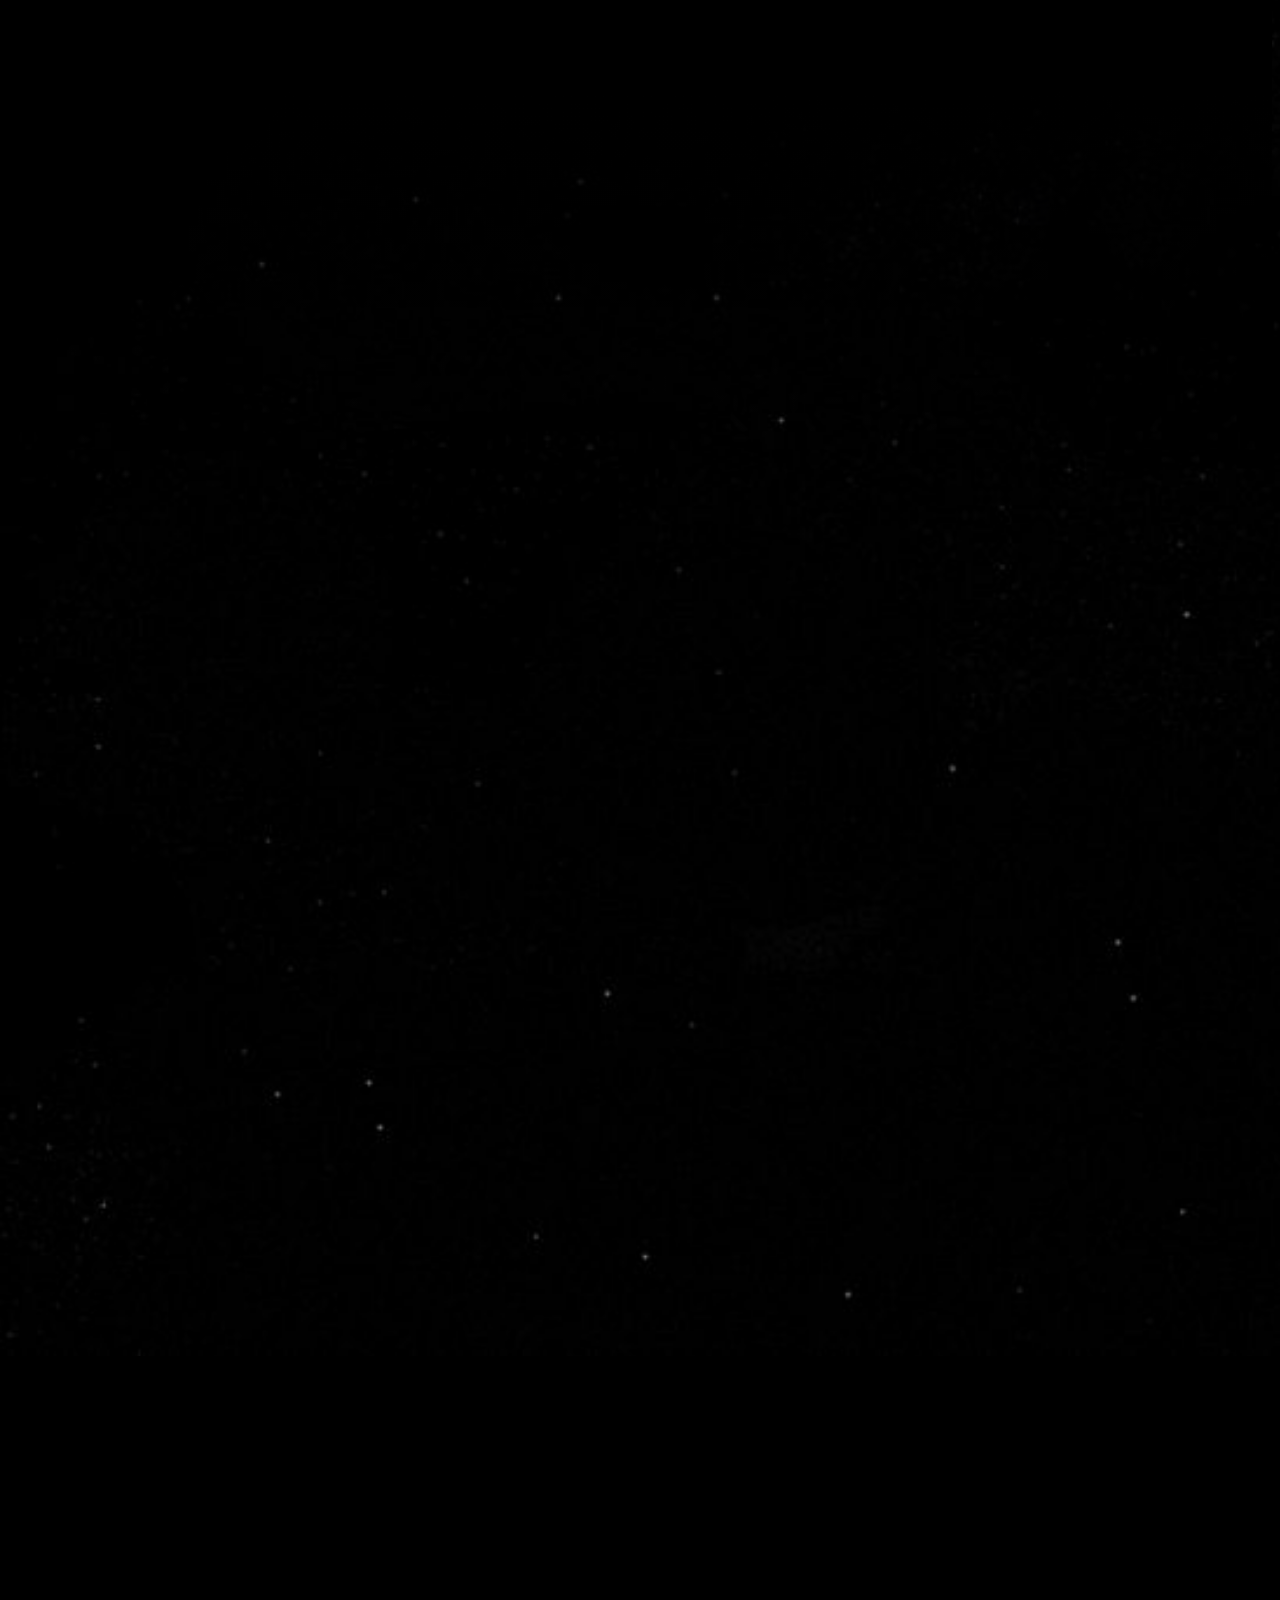
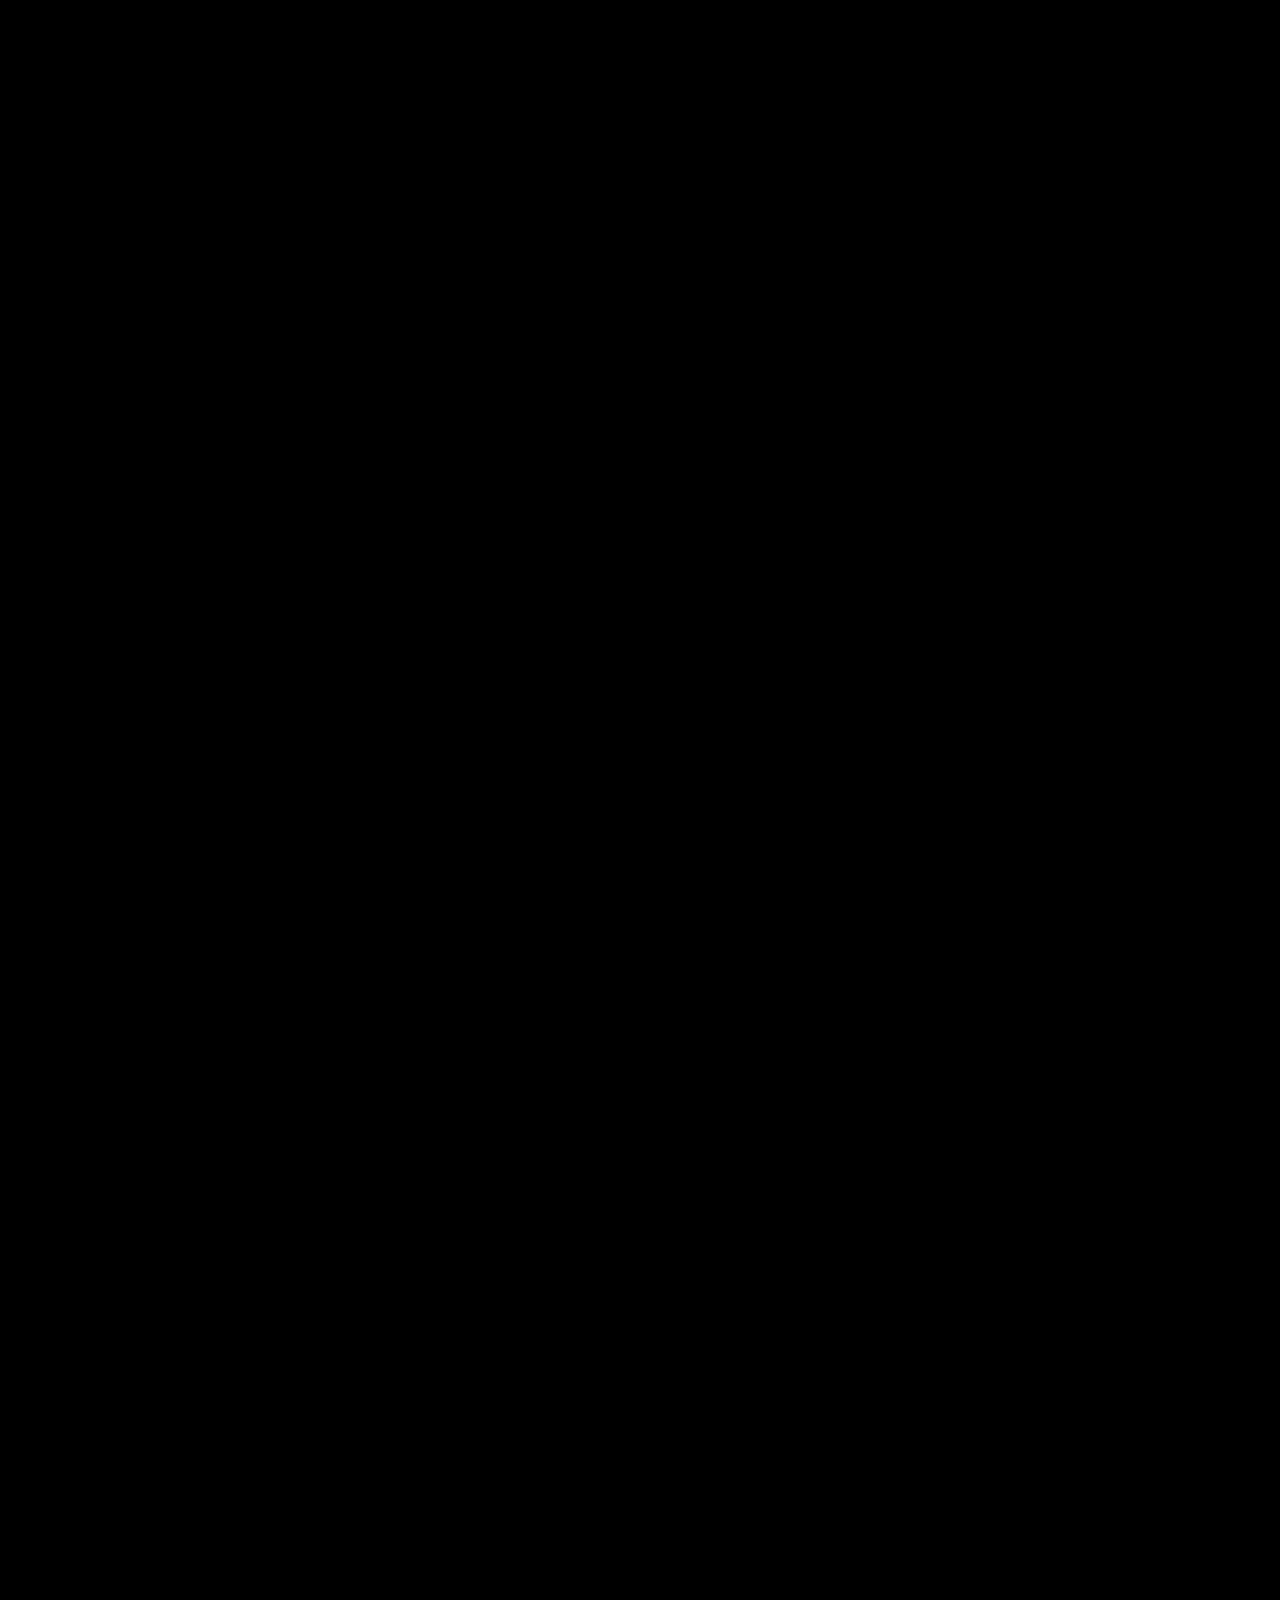
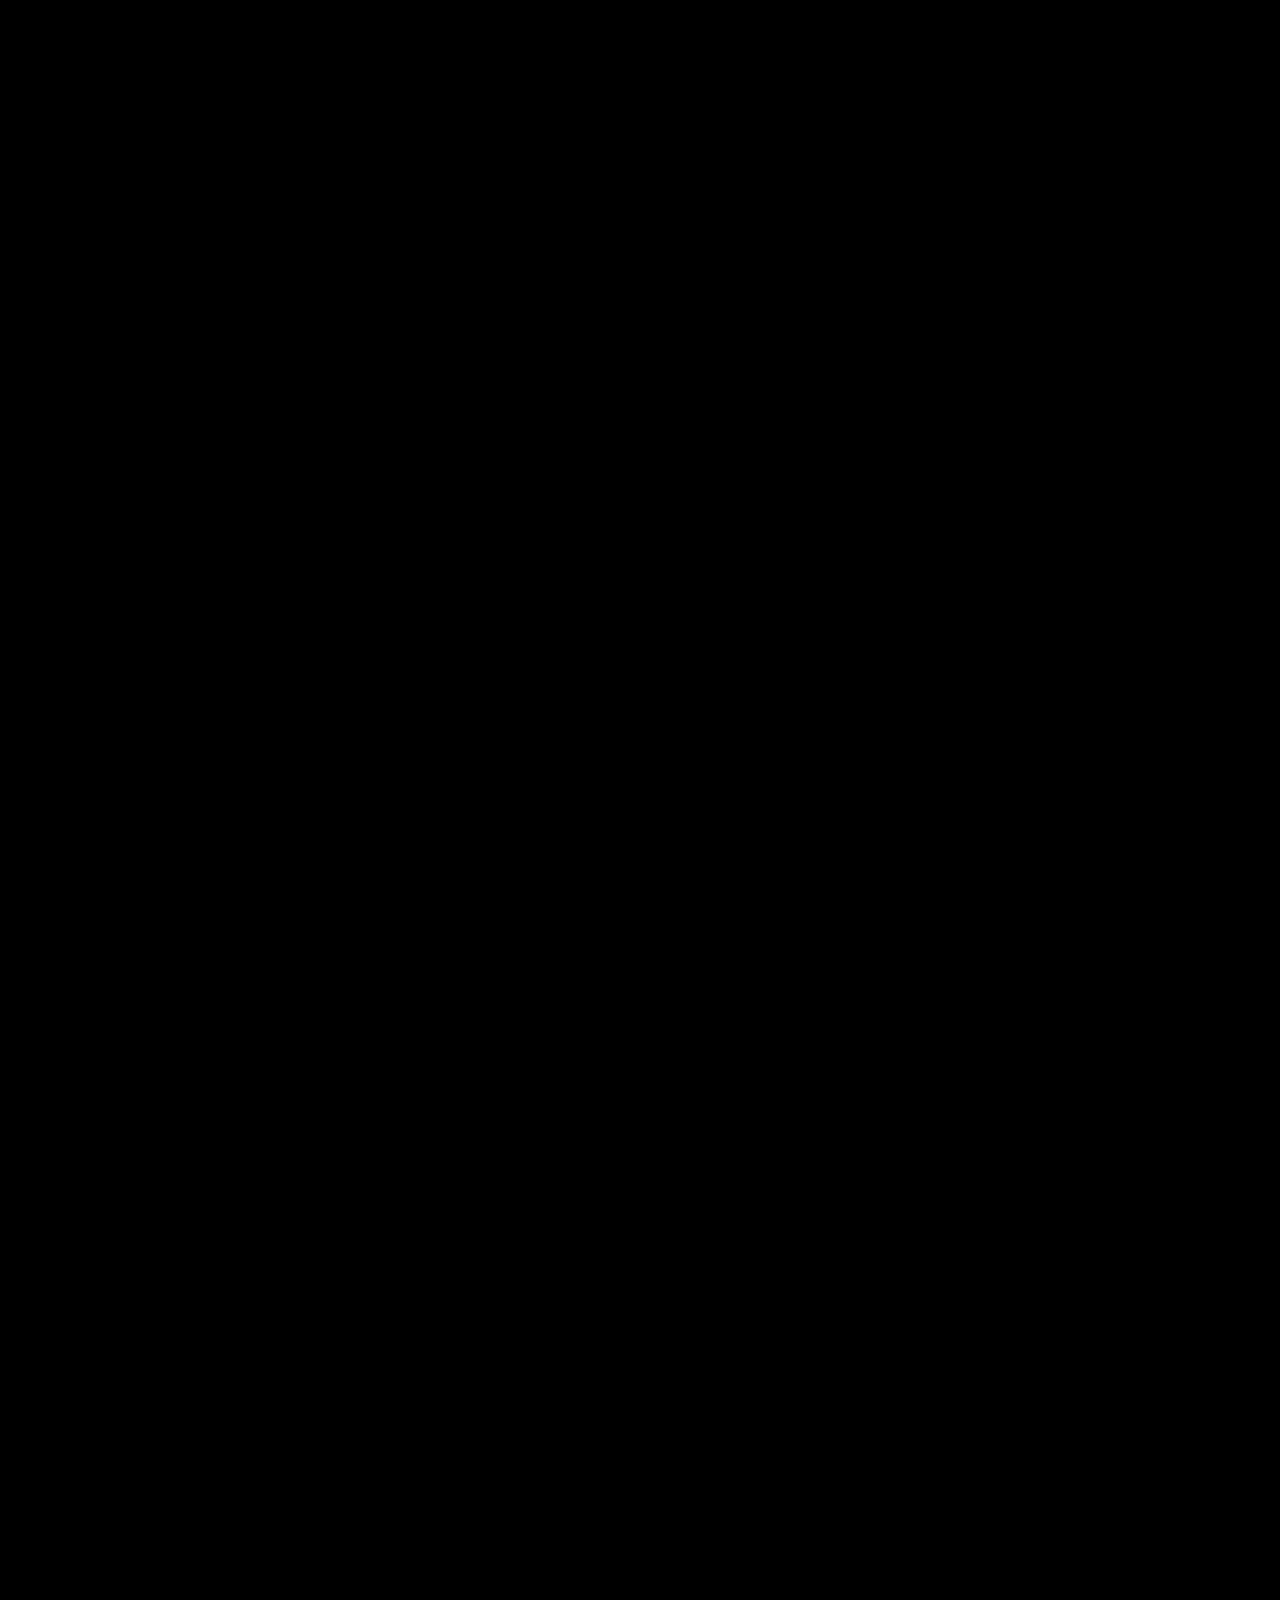
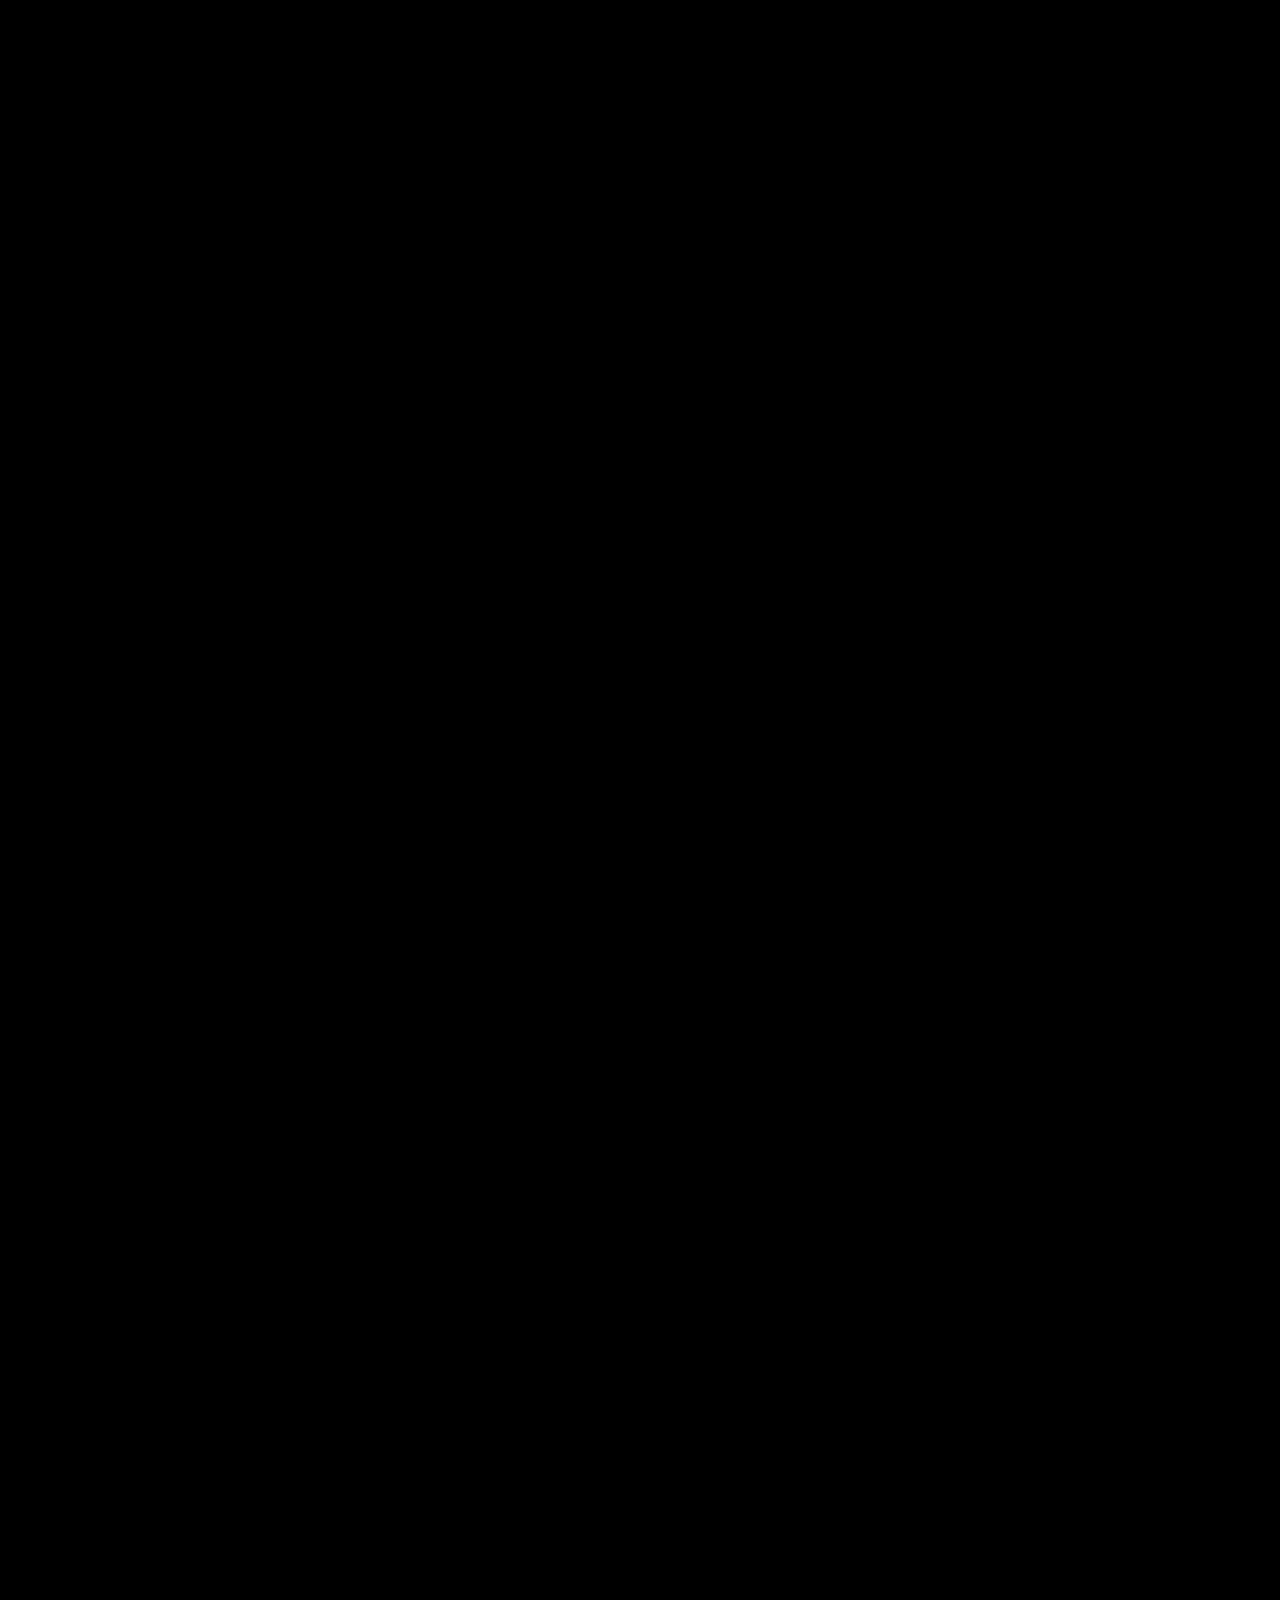
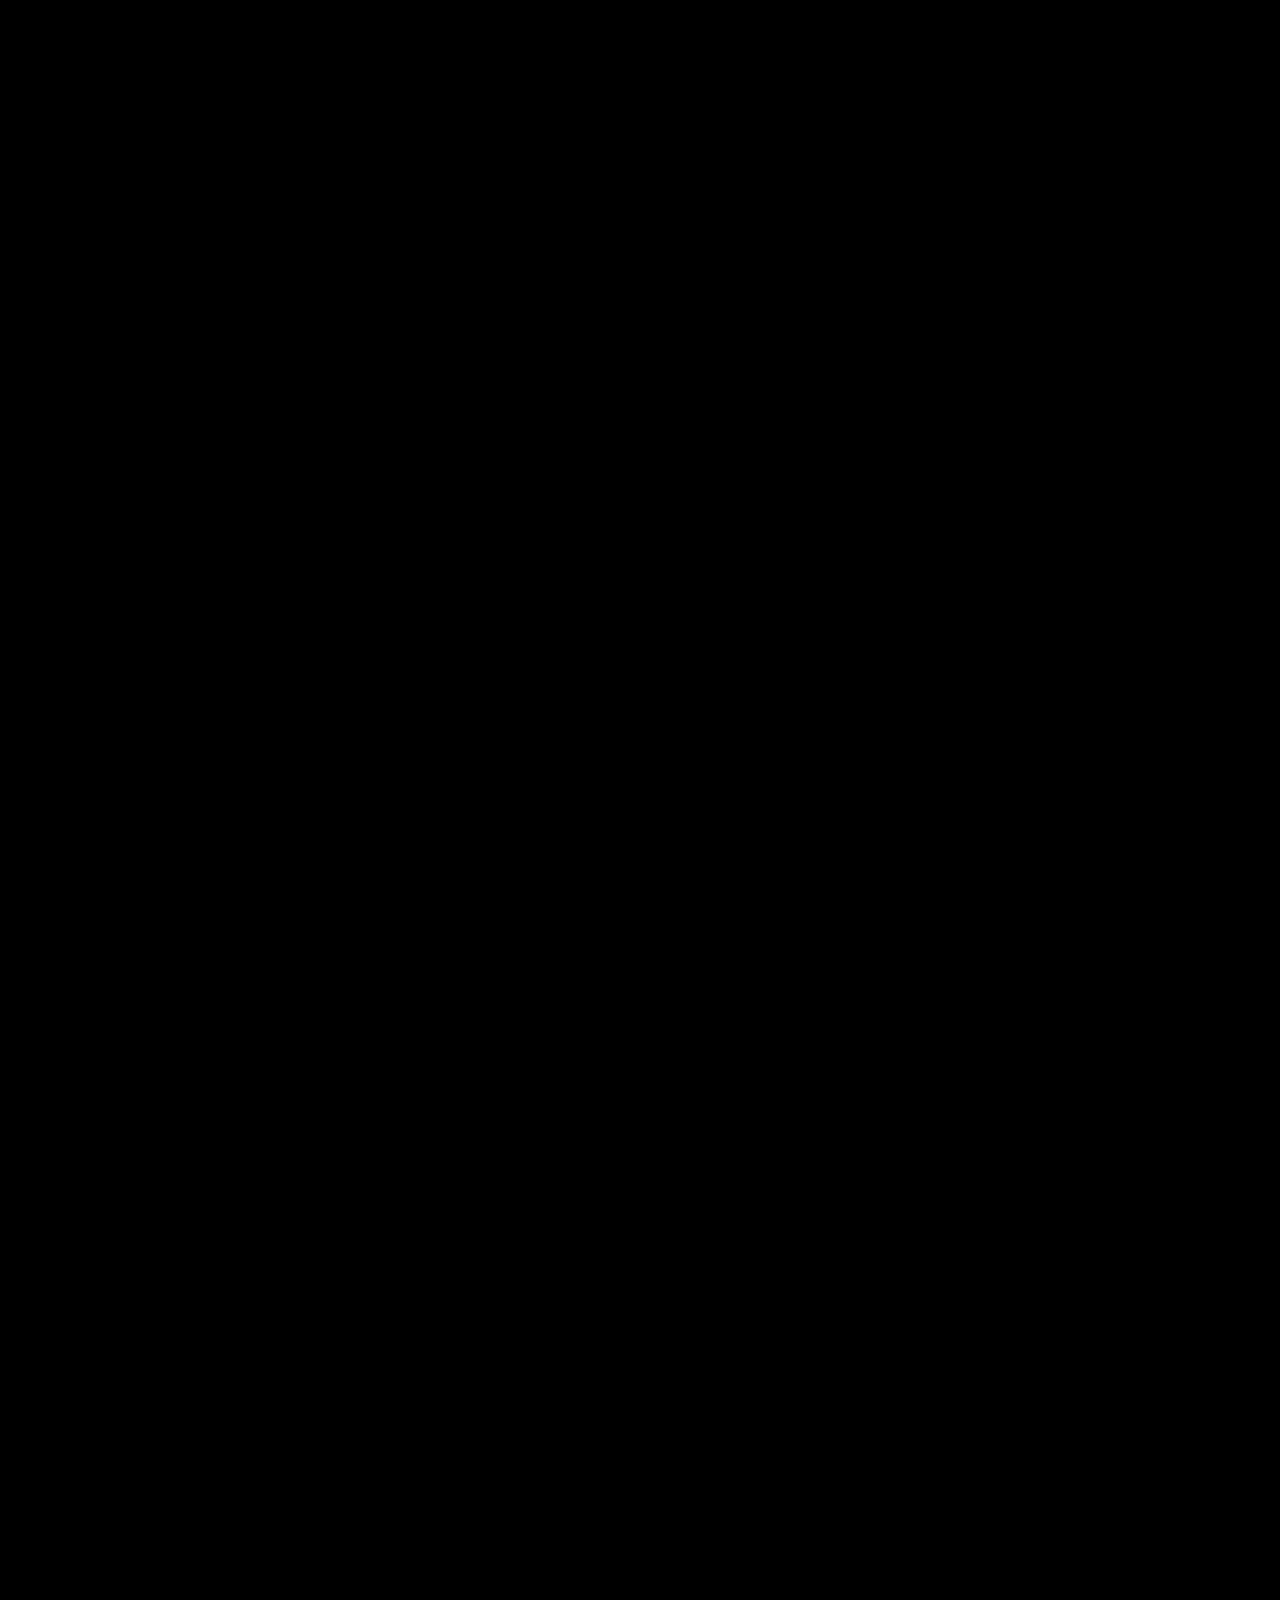
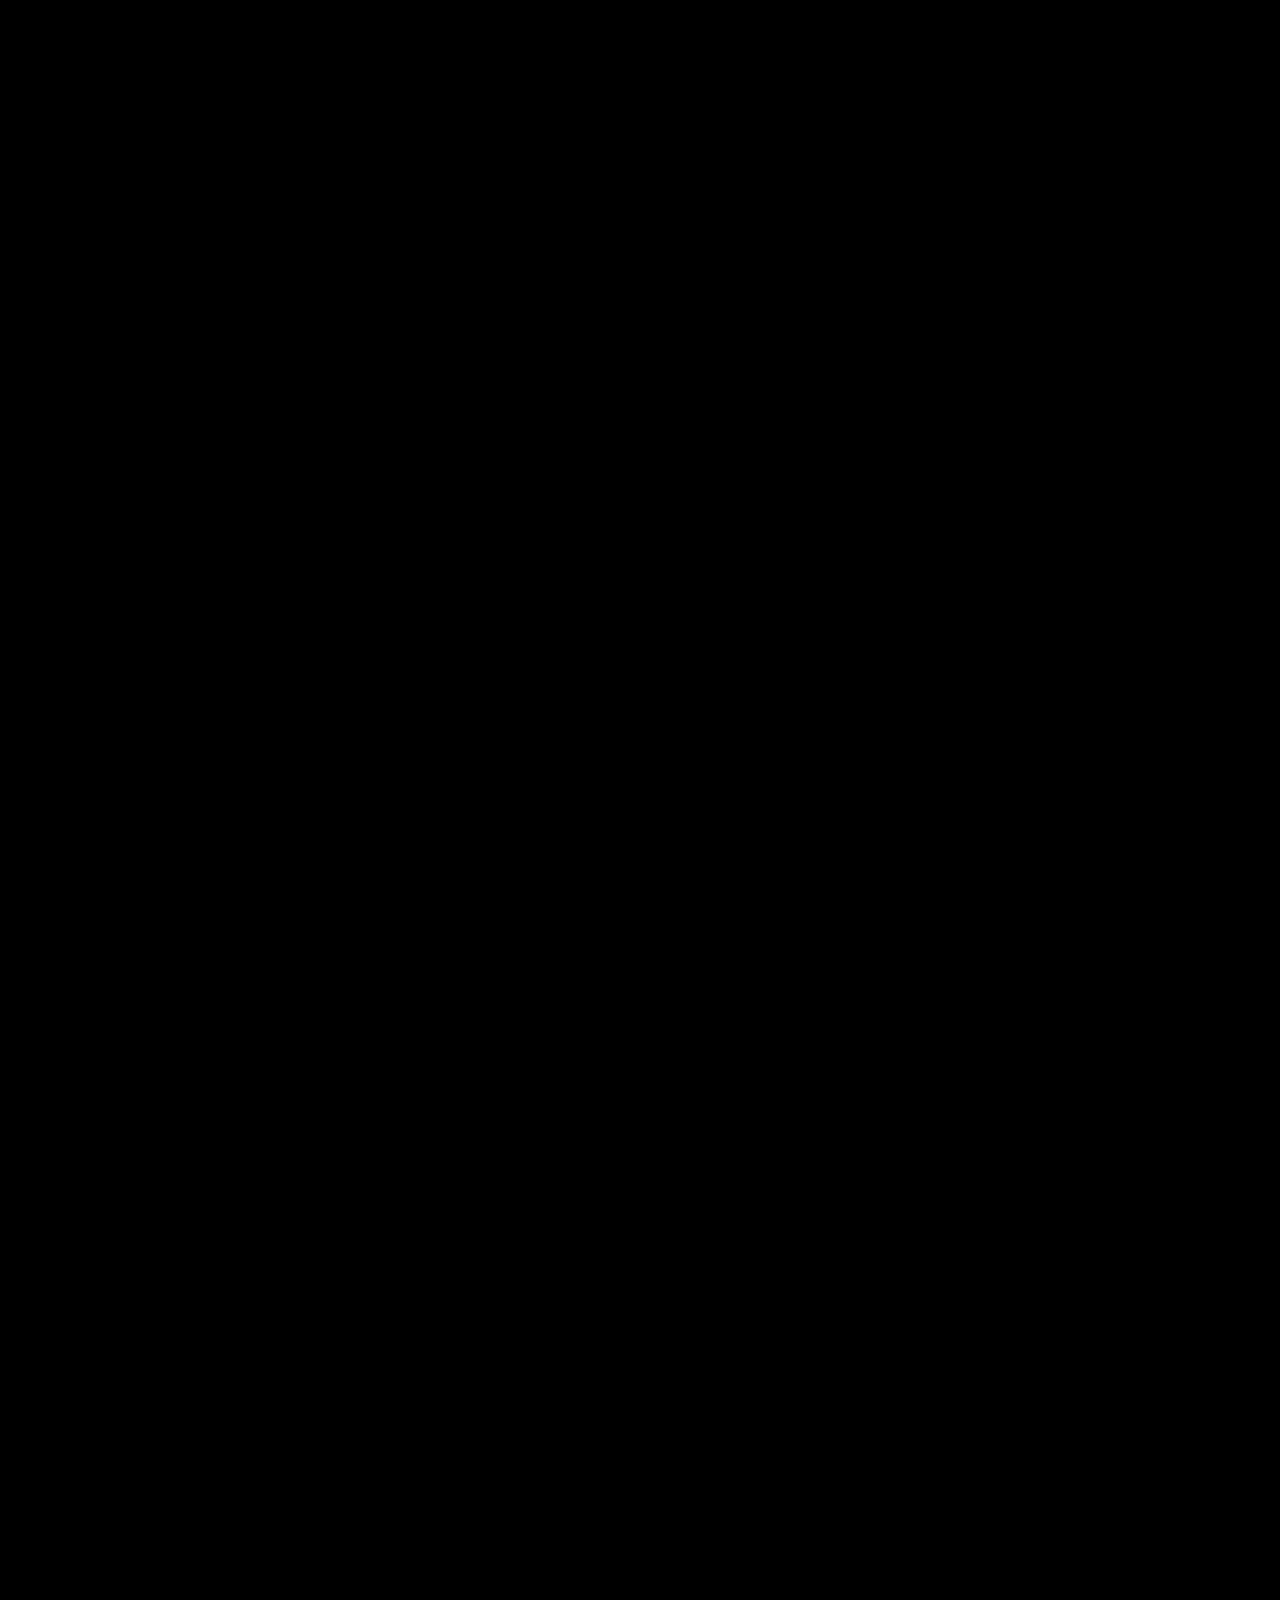
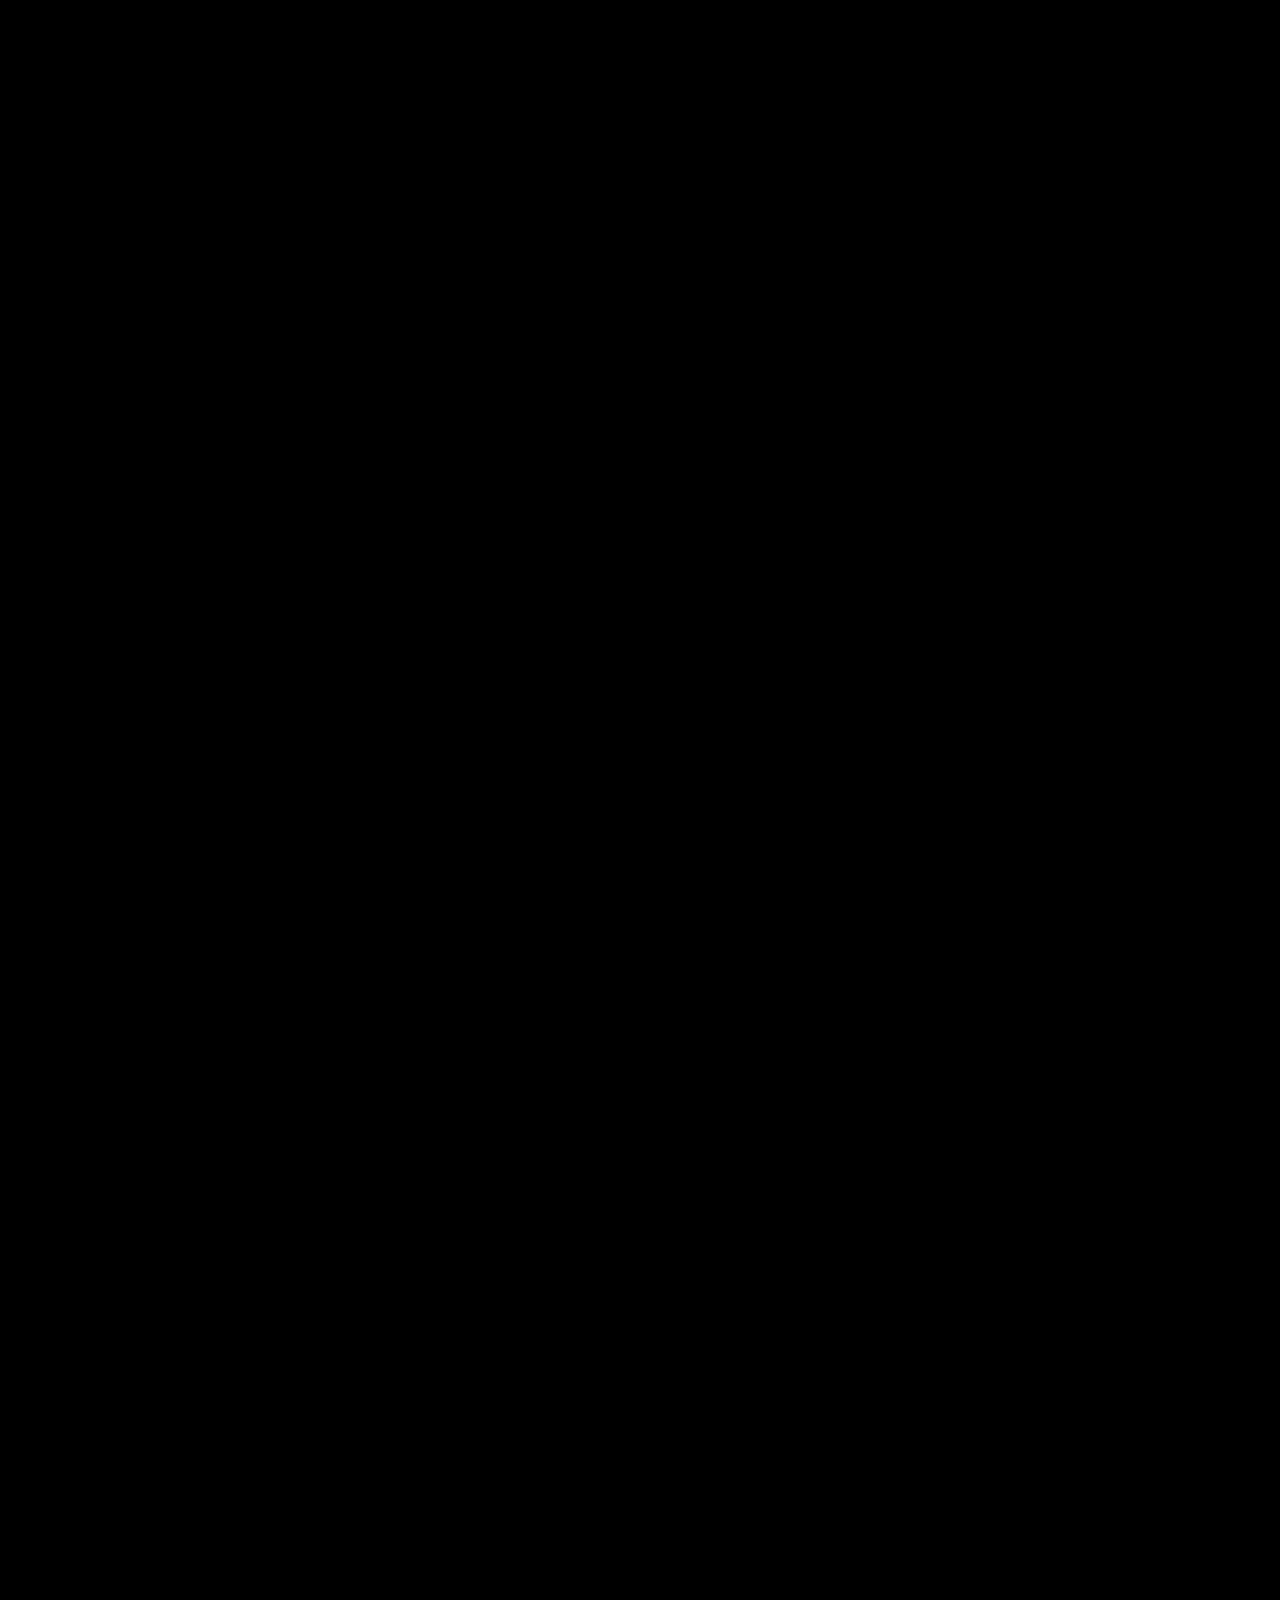
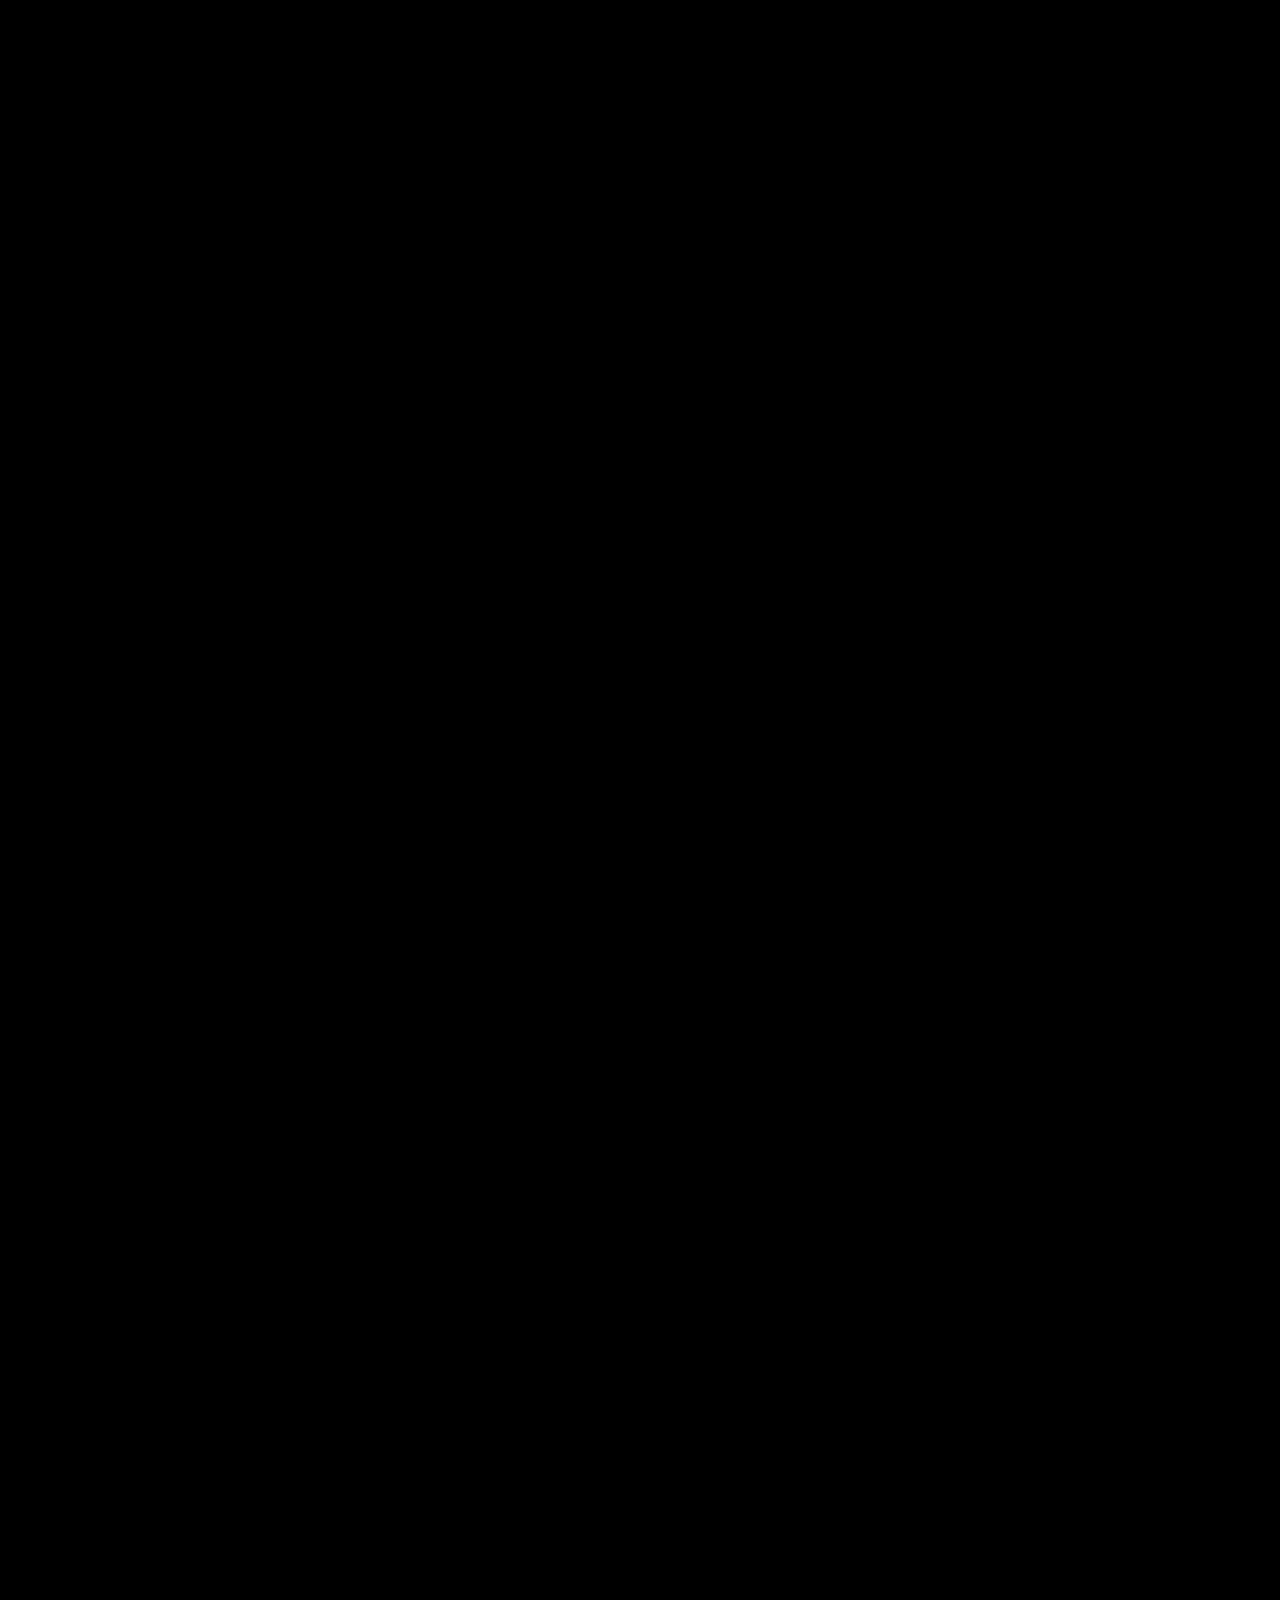
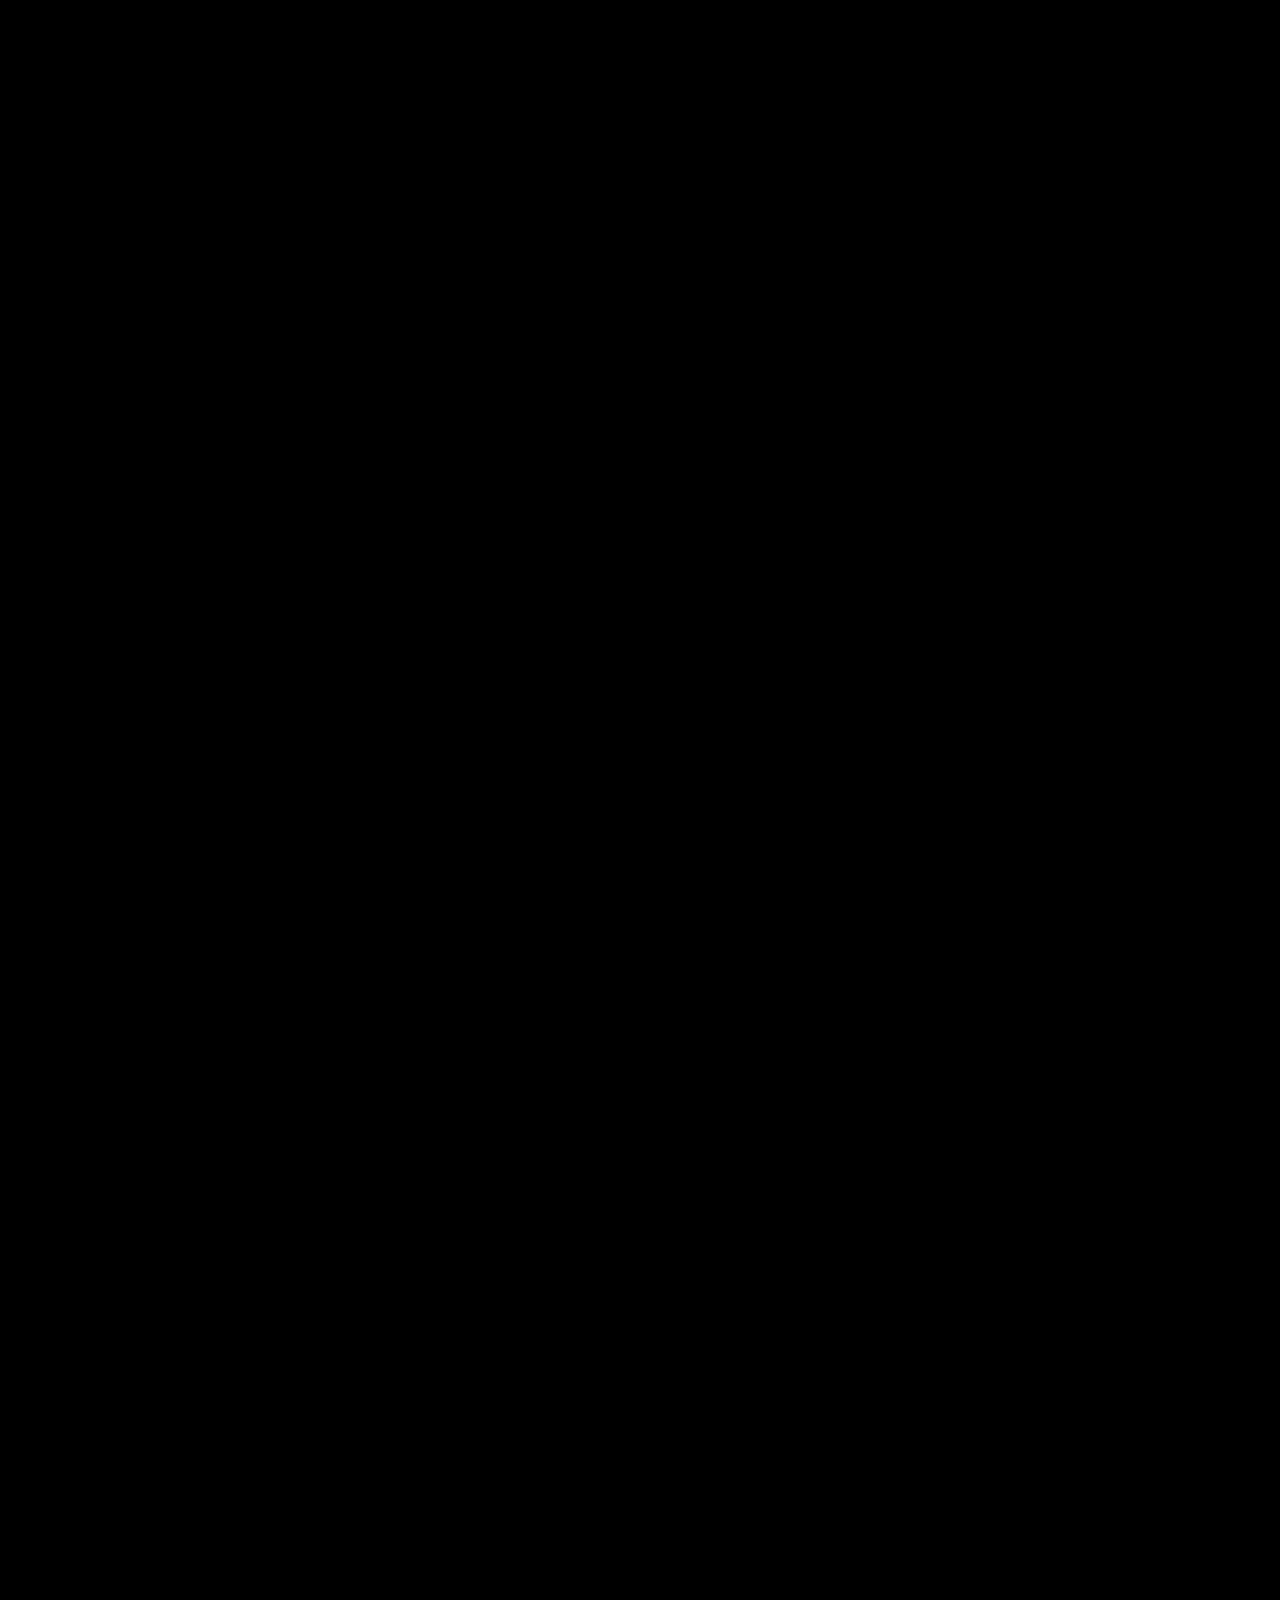
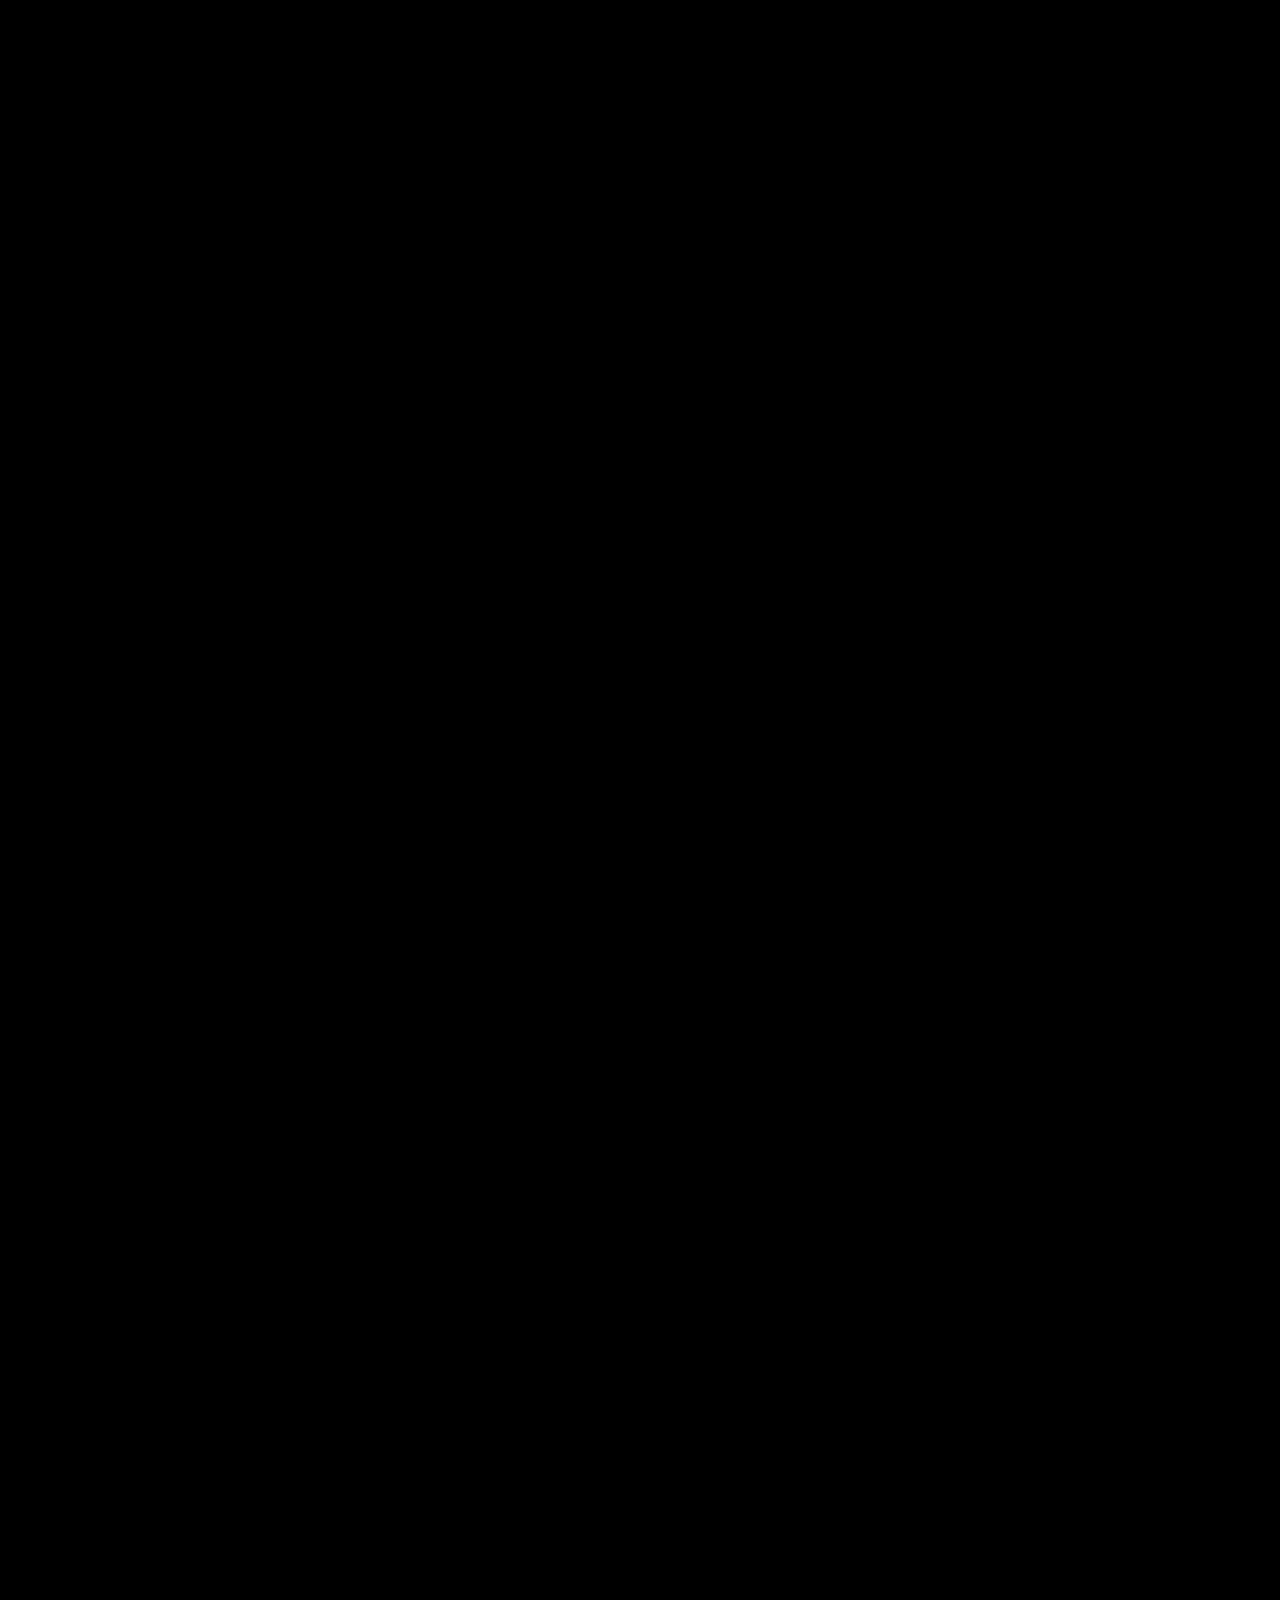
<file: index.html>
<!DOCTYPE html>
<html lang="en">
<head>
    <meta charset="UTF-8">
    <meta name="viewport" content="width=device-width, initial-scale=1.0">
    <meta http-equiv="X-UA-Compatible" content="ie=edge">
    <title>Star Wars</title>
    <link rel="stylesheet" href="style.css">
</head>
<body>
    <div class="fading"></div>

    <section class="star-wars-intro">
        <div class="star-wars-opening-crawl">
            <div class="title">
                <p>Episode III</p>
                <h1>THE REVENGE OF THE SITH</h1>
            </div>
            <p>War! The Republic is crumbling under attacks by the ruthless Sith Lord, Count Dooku. There are heroes on both sides. Evil is everywhere.</p>

            <p>In a stunning move, the fiendish droid leader, General Grievous, has swept into the Republic capital and kidnapped Chancellor Palpatine, leader of the Galactic Senate.</p>

            <p>As the Separatist Droid Army attempts to flee the besieged capital with their valuable hostage, two Jedi Knights lead a desperate mission to rescue the captive Chancellor.... </p>
        </div>
        
    </section>
</body>
</html>
</file>
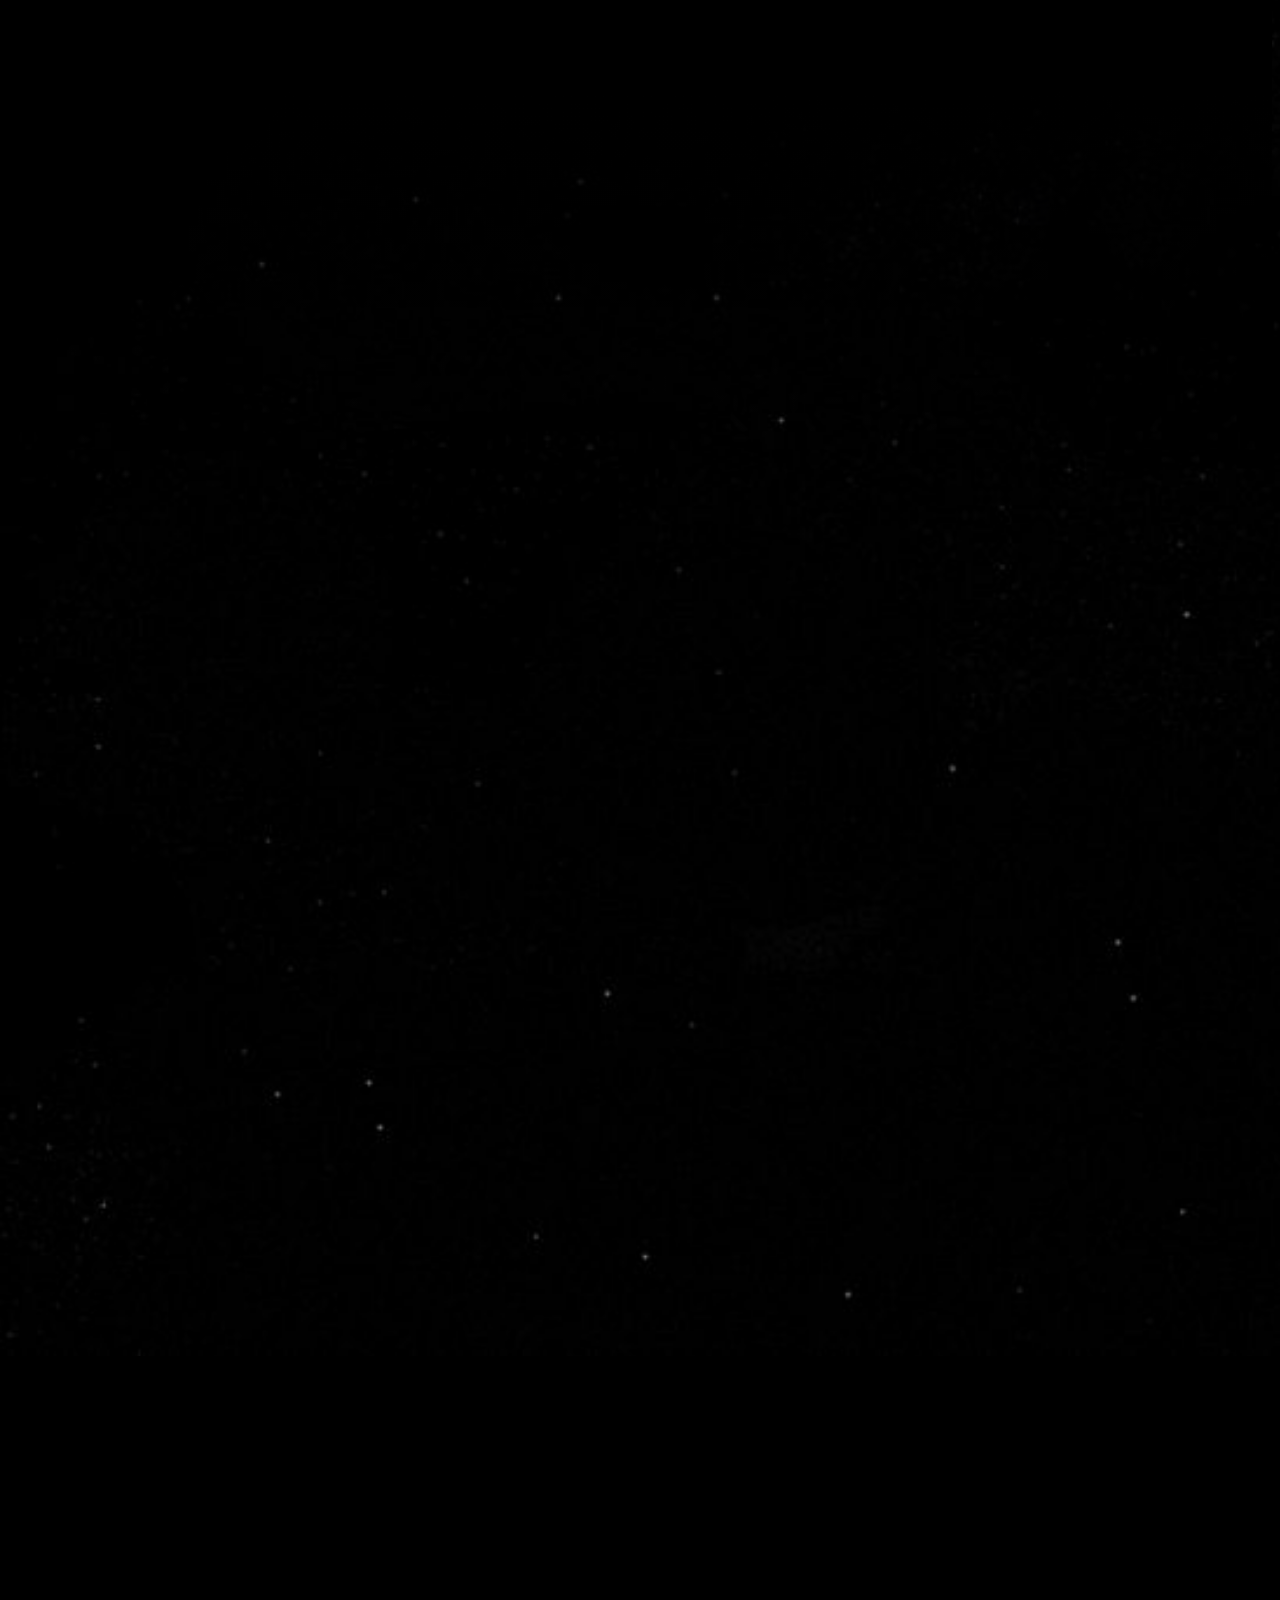
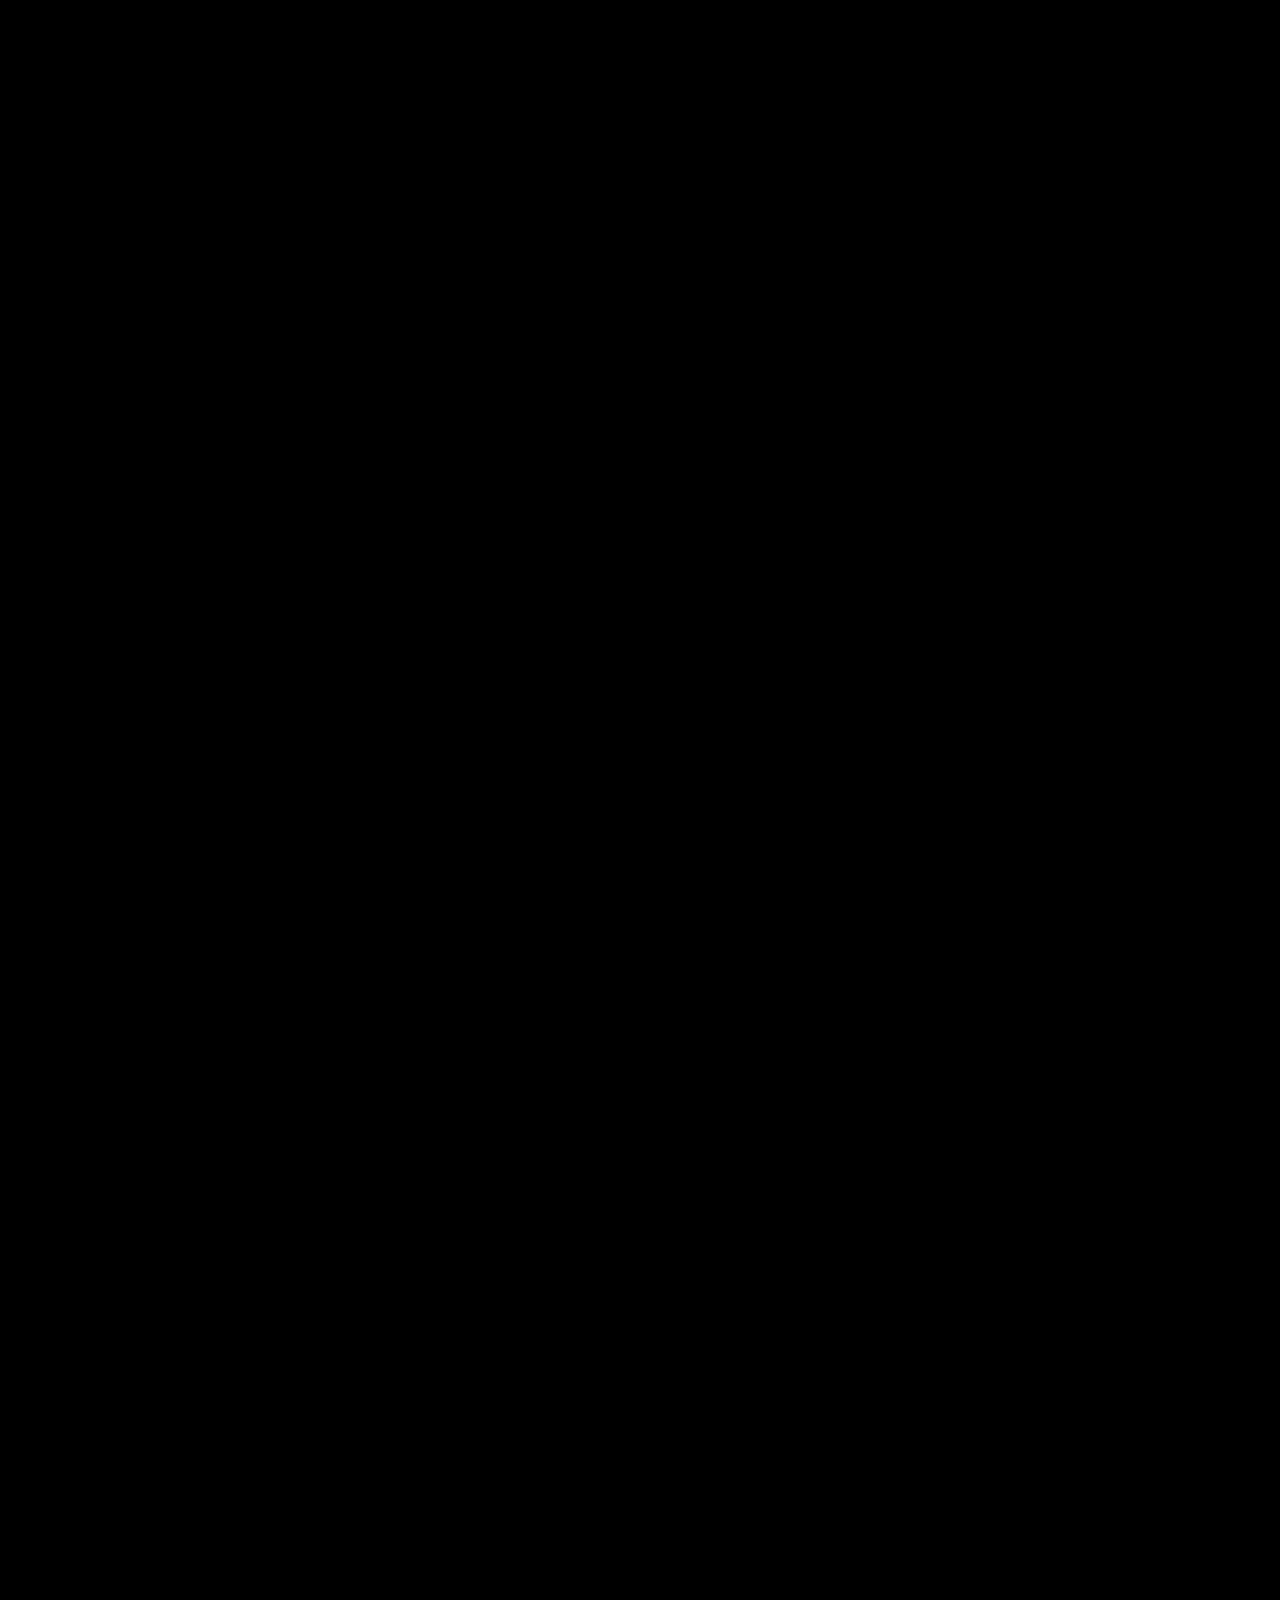
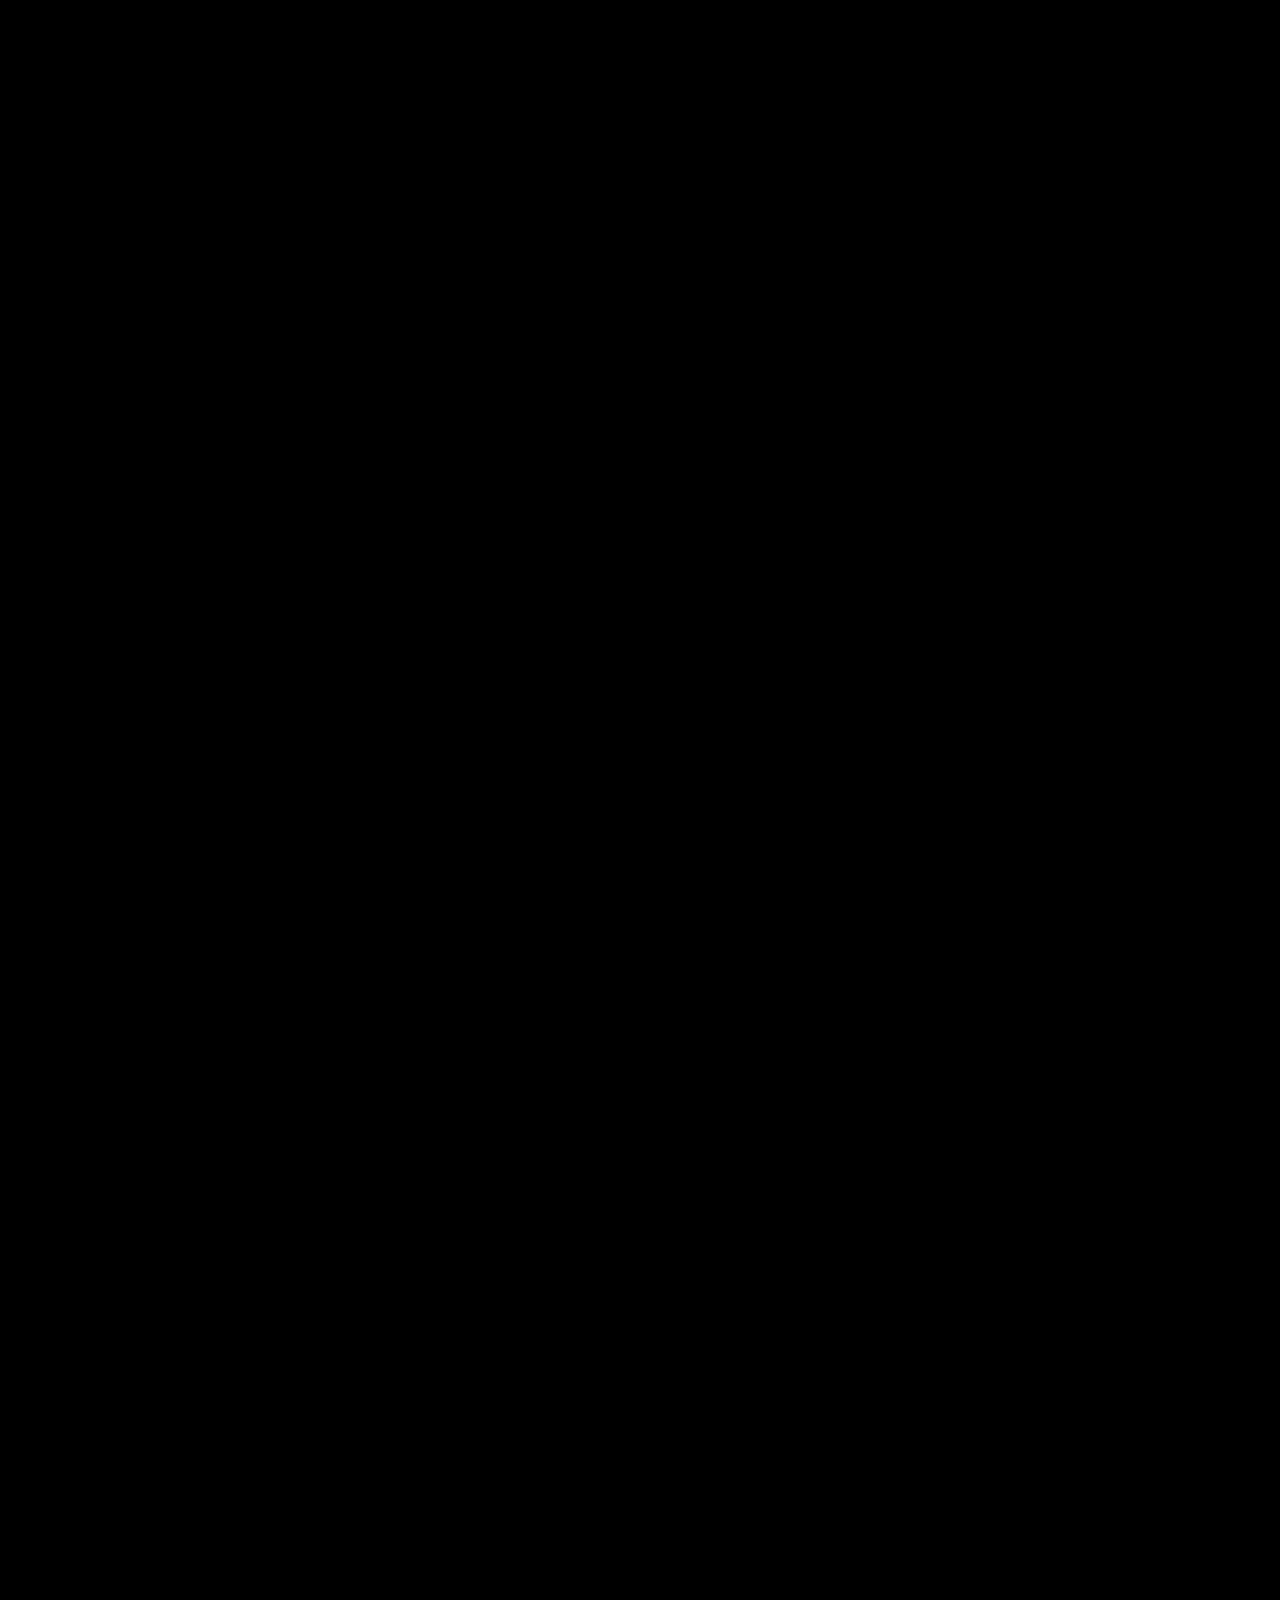
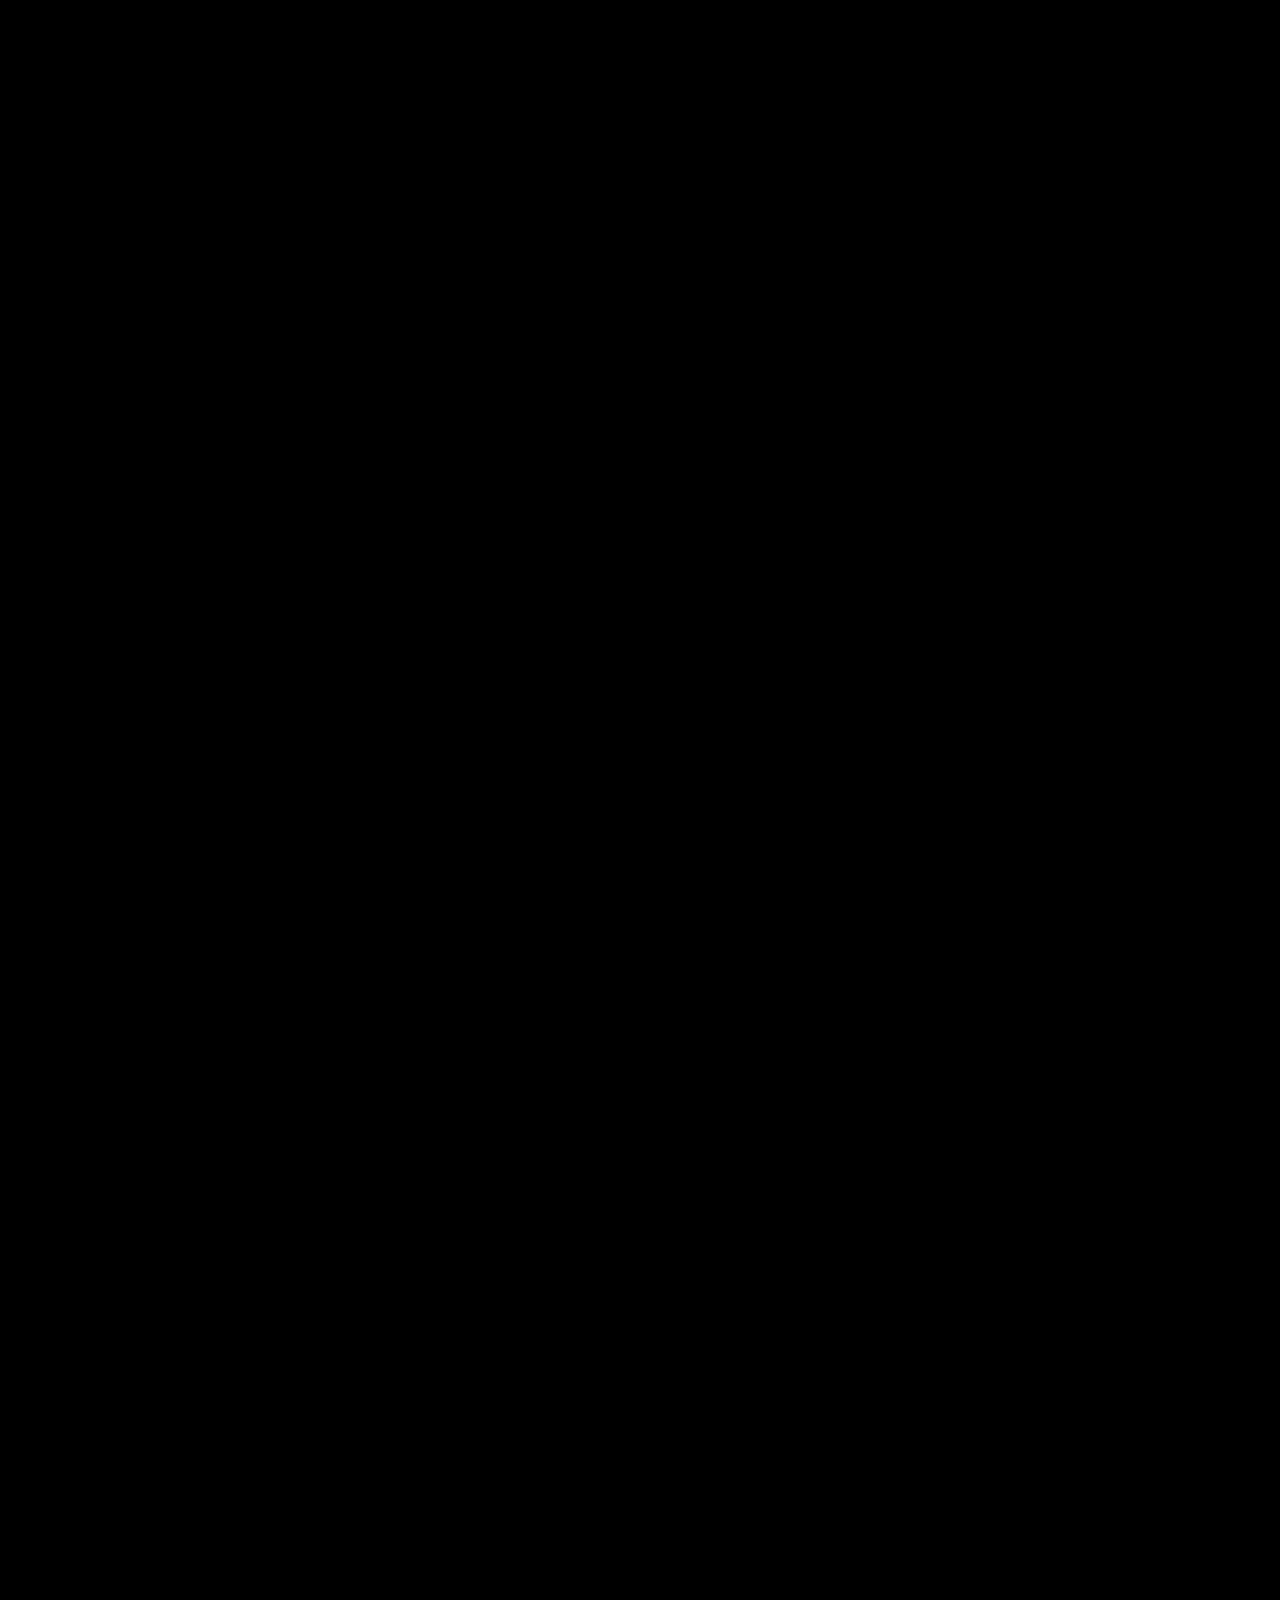
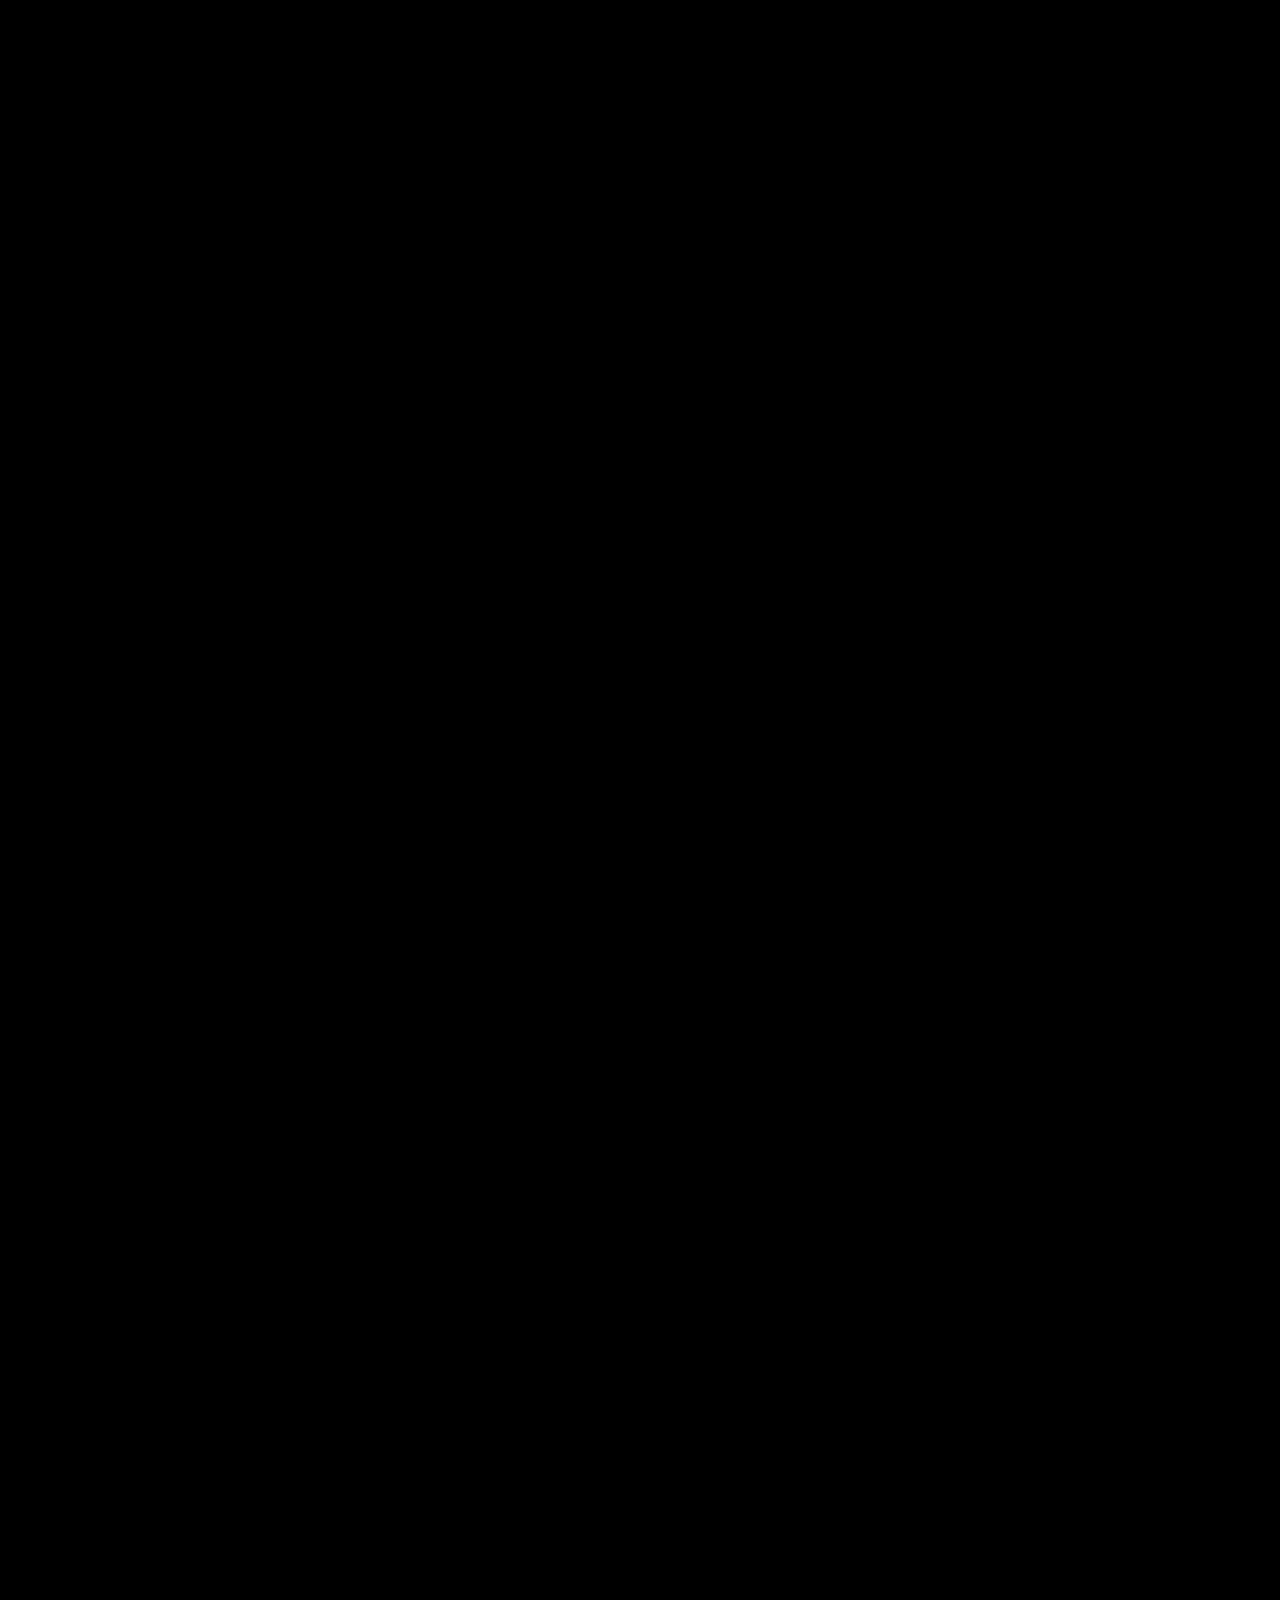
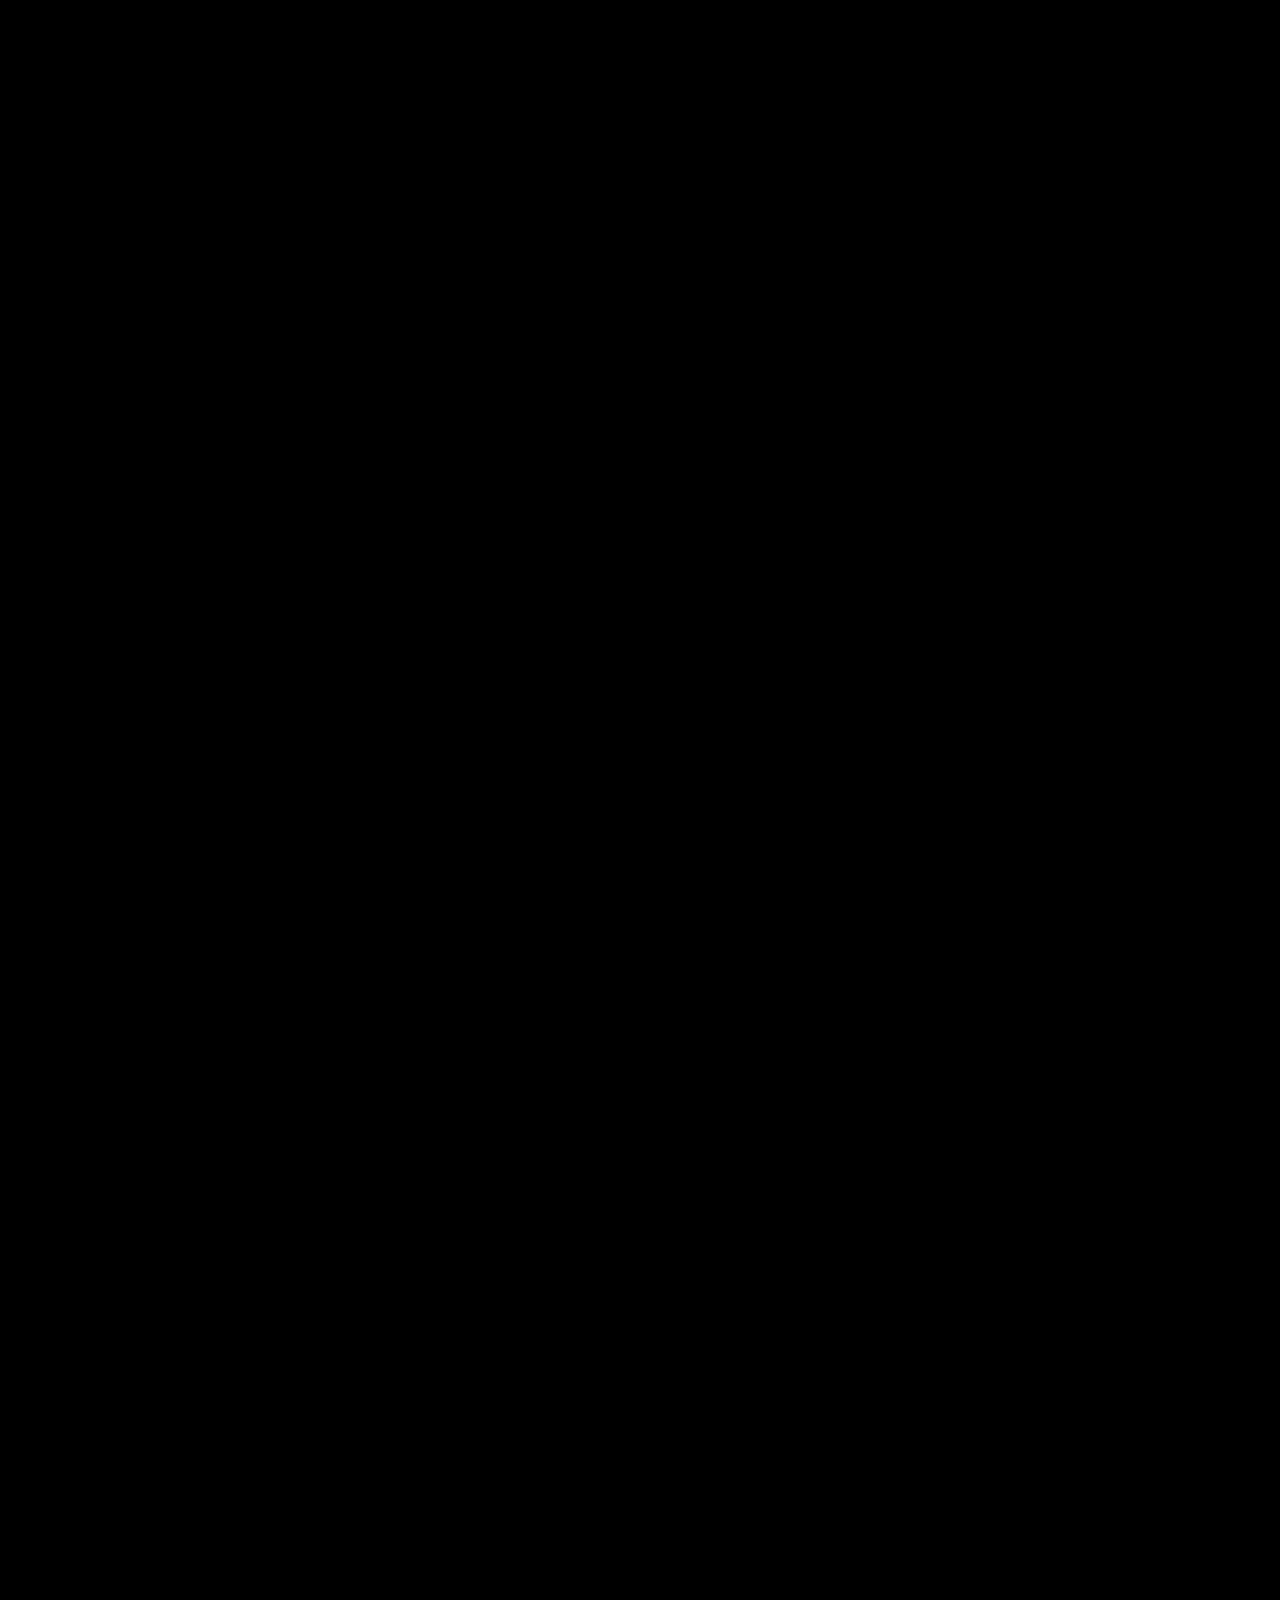
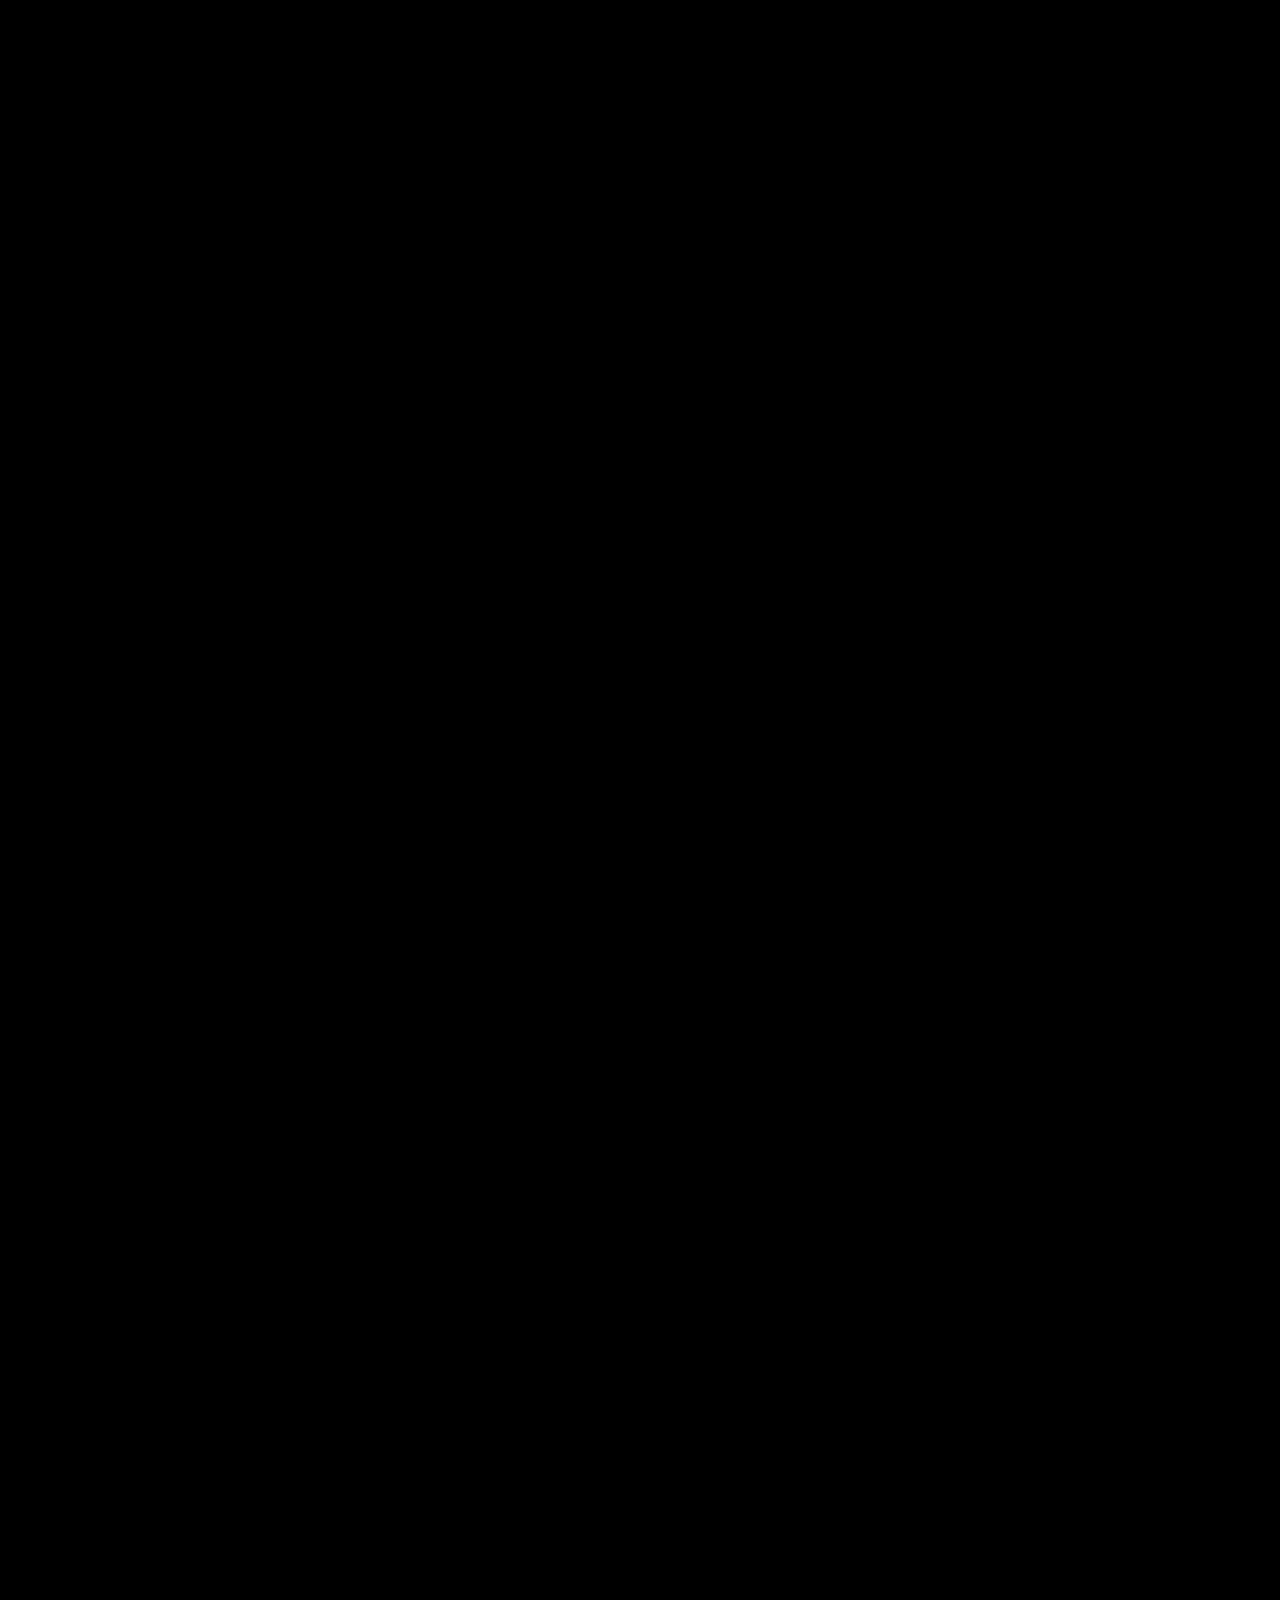
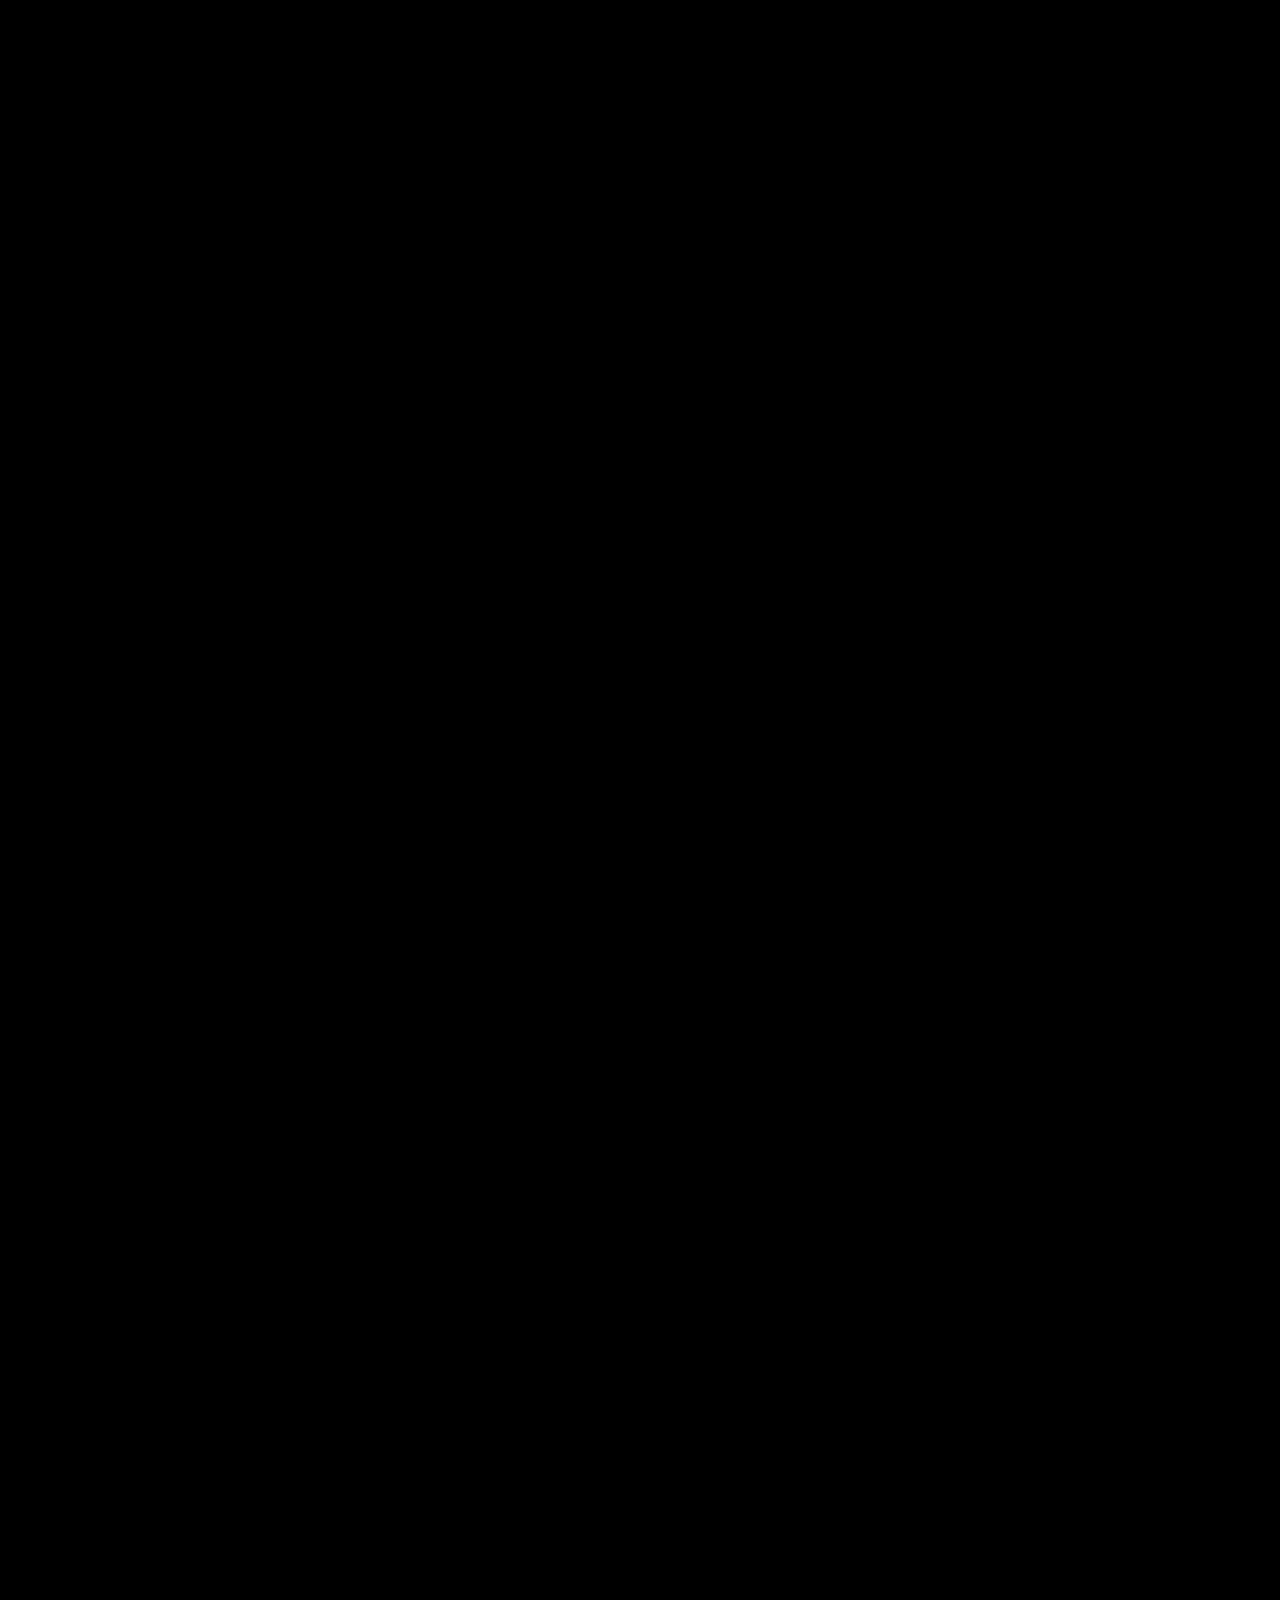
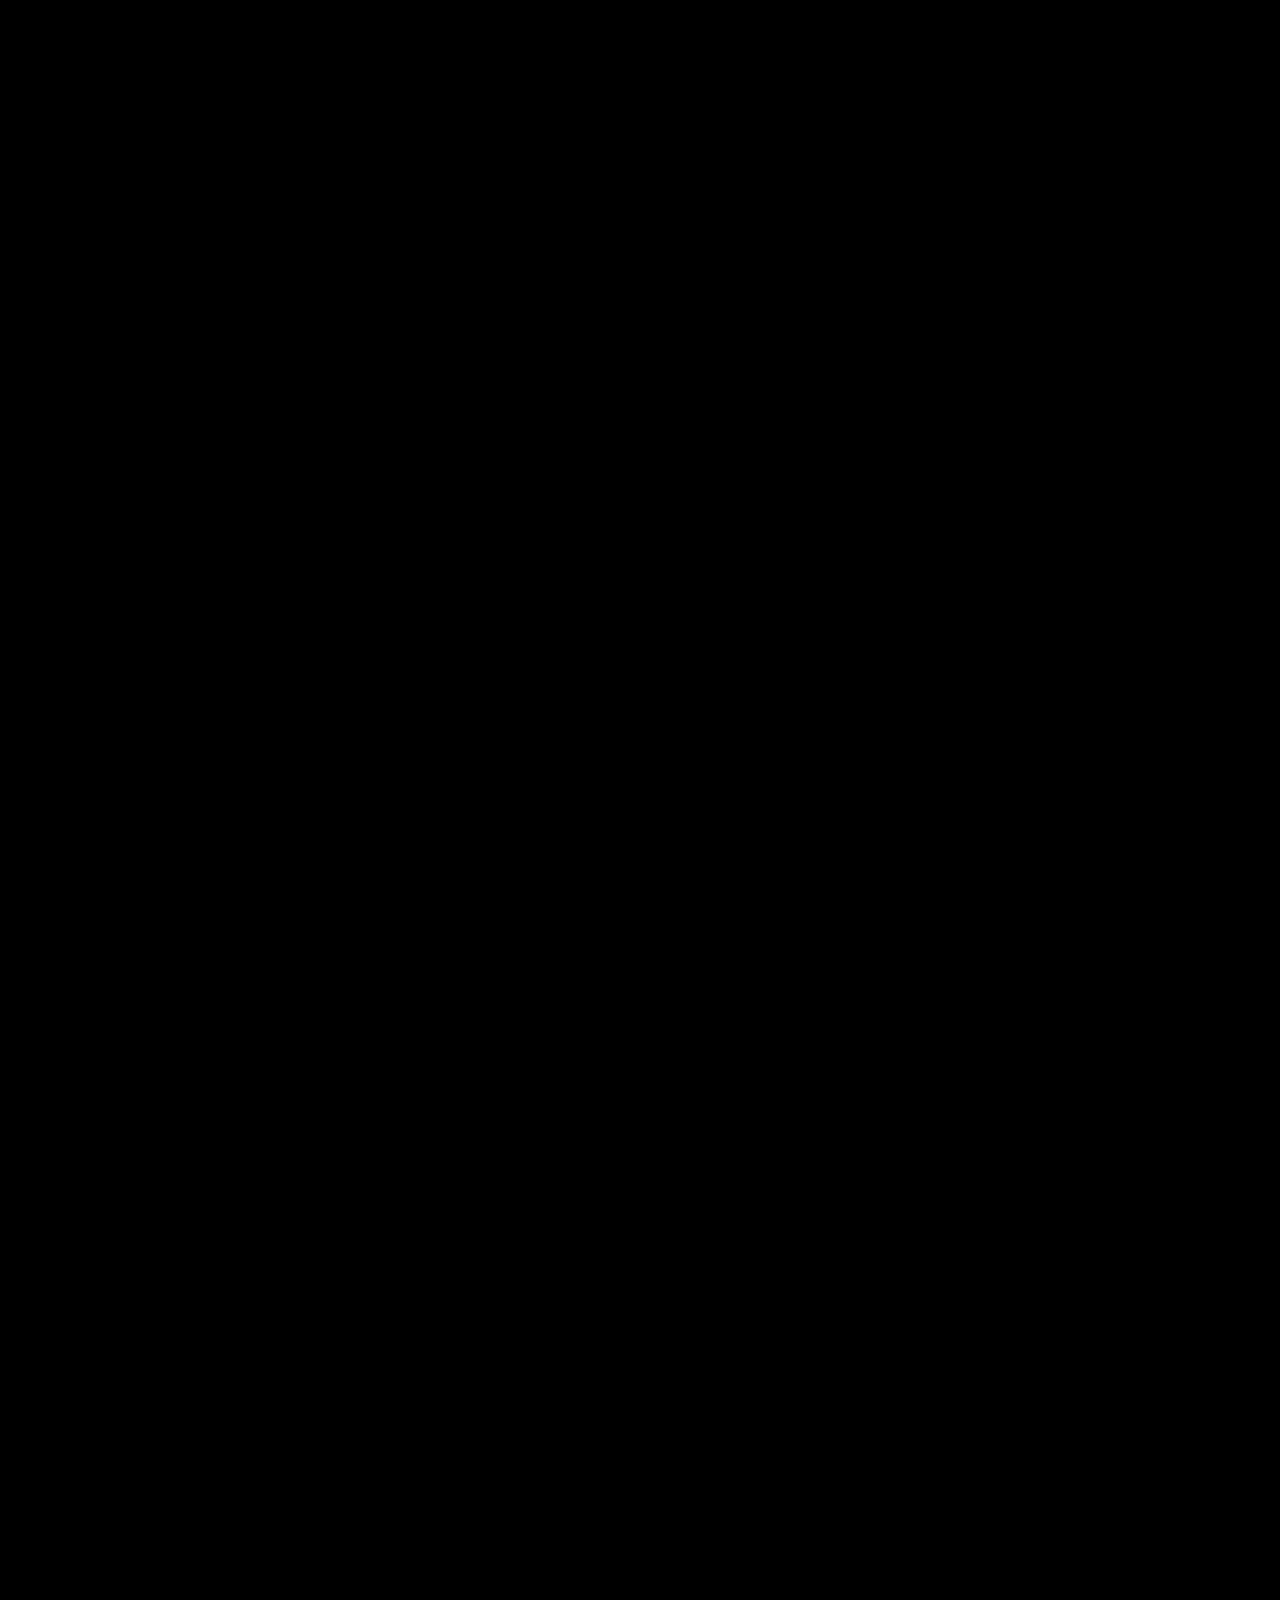
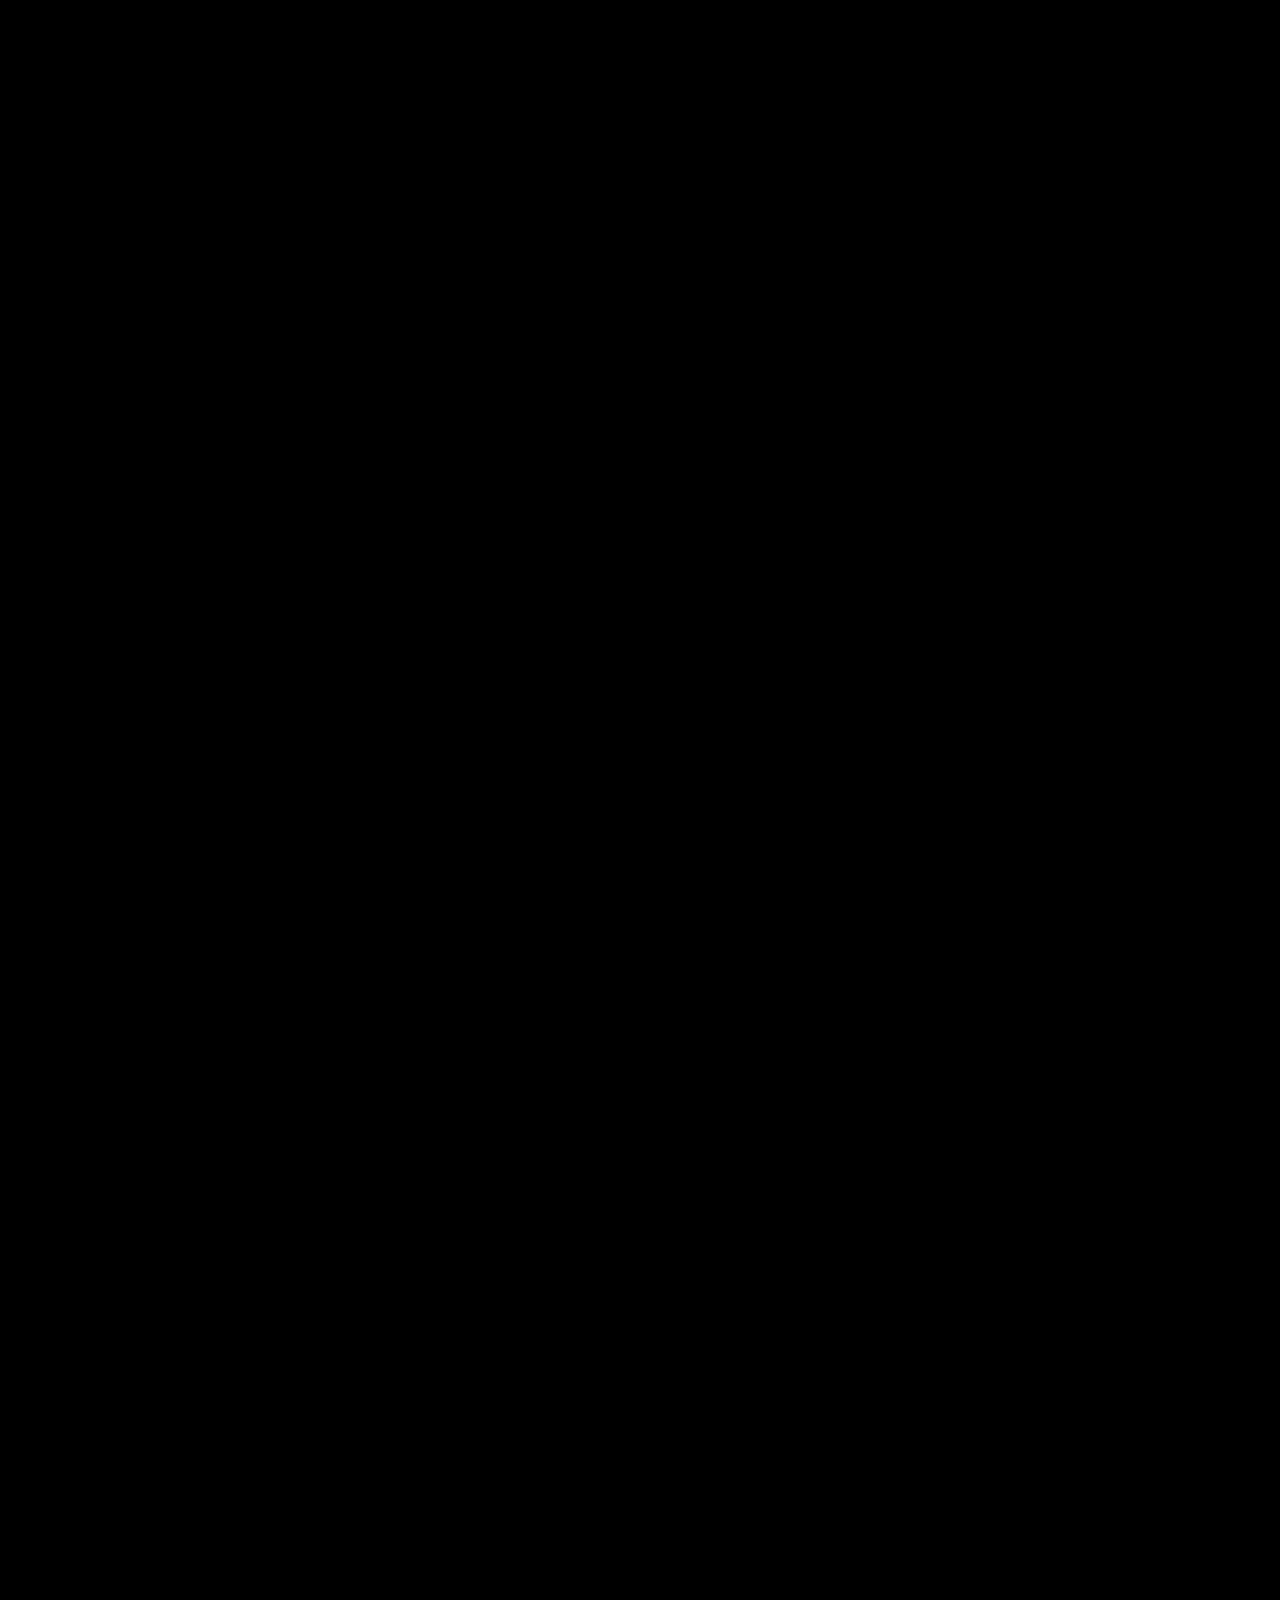
<file: Star Wars Intro Crawl/index.html>
<!DOCTYPE html>
<html lang="en">
<head>
    <meta charset="UTF-8">
    <meta name="viewport" content="width=device-width, initial-scale=1.0">
    <meta http-equiv="X-UA-Compatible" content="ie=edge">
    <title>Star Wars</title>
    <link rel="stylesheet" href="style.css">
</head>
<body>
    <div class="fading"></div>

    <section class="star-wars-intro">
        <div class="star-wars-opening-crawl">
            <div class="title">
                <p>Episode III</p>
                <h1>THE REVENGE OF THE SITH</h1>
            </div>
            <p>War! The Republic is crumbling under attacks by the ruthless Sith Lord, Count Dooku. There are heroes on both sides. Evil is everywhere.</p>

            <p>In a stunning move, the fiendish droid leader, General Grievous, has swept into the Republic capital and kidnapped Chancellor Palpatine, leader of the Galactic Senate.</p>

            <p>As the Separatist Droid Army attempts to flee the besieged capital with their valuable hostage, two Jedi Knights lead a desperate mission to rescue the captive Chancellor.... </p>
        </div>
        
    </section>
</body>
</html>
</file>
<file: style.css>
body {
    overflow: hidden;
    width: auto;
    height: auto;
    background: #000;
    background-image: url(./star-wars-background.jpg);
    background-size: cover;
    background-repeat: no-repeat;
}

.fading {
    position: relative;
    width: auto ;
    min-height: 60vh;
    top: -25px;
    z-index: 1;
    background-image: linear-gradient(0deg, transparent, black 80%);
}

.star-wars-intro {
    position: relative;
    display: flex;
    justify-content: center;
    height: 800px;
    color: #f7d139;
    font-family: 'Pathway Gothic One', sans-serif;
    text-align: center;
    font-weight: 600;
    font-size: 550%;
    letter-spacing: 8px;
    line-height: 150%;
    perspective: 400px;
}

.star-wars-opening-crawl {
    position: relative;
    top: 99999px;
    transform-origin: 50% 100%;
    animation: star-wars-opening-crawl-animation 60s linear;
}

.star-wars-opening-crawl > .title {
    font-size: 90%;
    text-align: center;
}

.star-wars-opening-crawl > .title h1 {
    margin: 0 0 100px;
    text-transform: uppercase;
}

@keyframes star-wars-opening-crawl-animation {
    0% {
        top: -100px;
        transform: rotateX(20deg) translateZ(0);
    }
    100% {
        top: -6000px;
        transform: rotateX(25deg) translateZ(-2200px);
    }
}
</file>
<file: Star Wars Intro Crawl/style.css>
body {
    overflow: hidden;
    width: auto;
    height: auto;
    background: #000;
    background-image: url(./star-wars-background.jpg);
    background-size: cover;
    background-repeat: no-repeat;
}

.fading {
    position: relative;
    width: auto ;
    min-height: 60vh;
    top: -25px;
    z-index: 1;
    background-image: linear-gradient(0deg, transparent, black 80%);
}

.star-wars-intro {
    position: relative;
    display: flex;
    justify-content: center;
    height: 800px;
    color: #f7d139;
    font-family: 'Pathway Gothic One', sans-serif;
    text-align: center;
    font-weight: 600;
    font-size: 550%;
    letter-spacing: 8px;
    line-height: 150%;
    perspective: 400px;
}

.star-wars-opening-crawl {
    position: relative;
    top: 99999px;
    transform-origin: 50% 100%;
    animation: star-wars-opening-crawl-animation 60s linear;
}

.star-wars-opening-crawl > .title {
    font-size: 90%;
    text-align: center;
}

.star-wars-opening-crawl > .title h1 {
    margin: 0 0 100px;
    text-transform: uppercase;
}

@keyframes star-wars-opening-crawl-animation {
    0% {
        top: -100px;
        transform: rotateX(20deg) translateZ(0);
    }
    100% {
        top: -6000px;
        transform: rotateX(25deg) translateZ(-2200px);
    }
}
</file>
